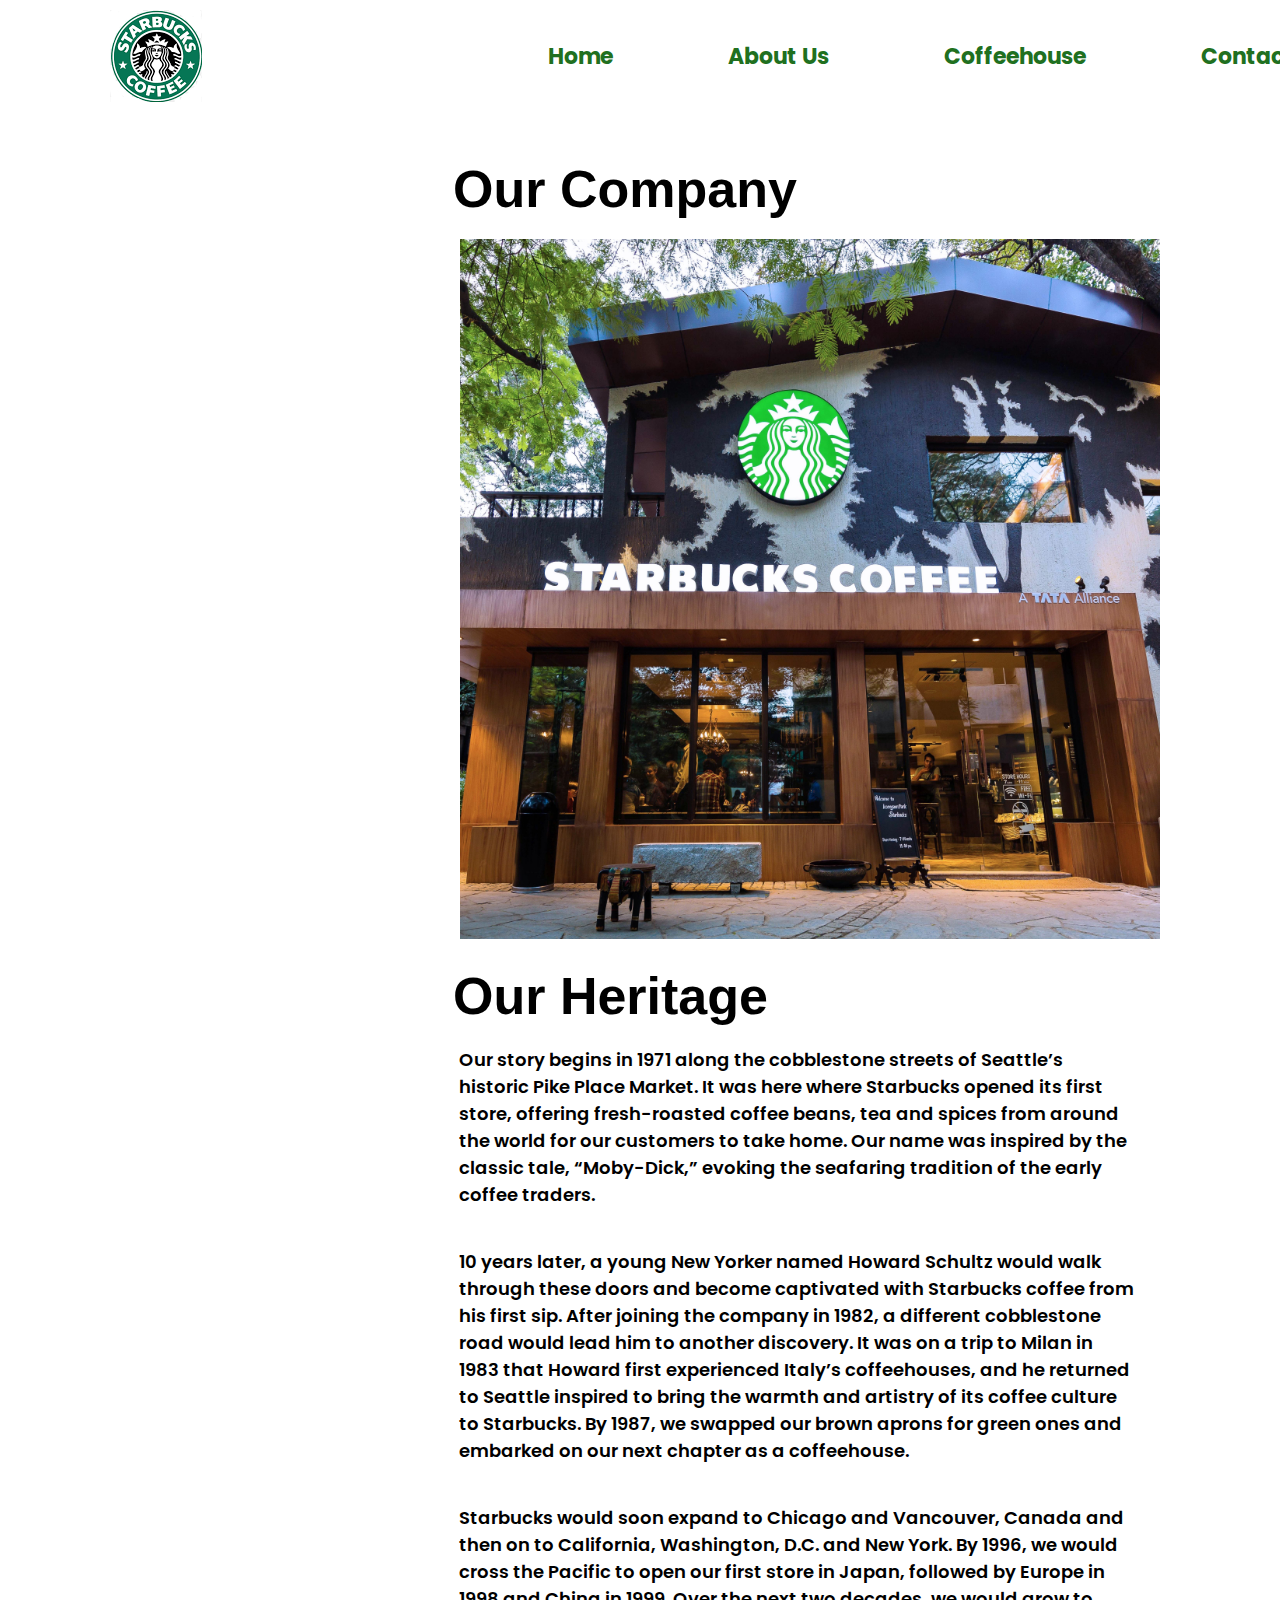
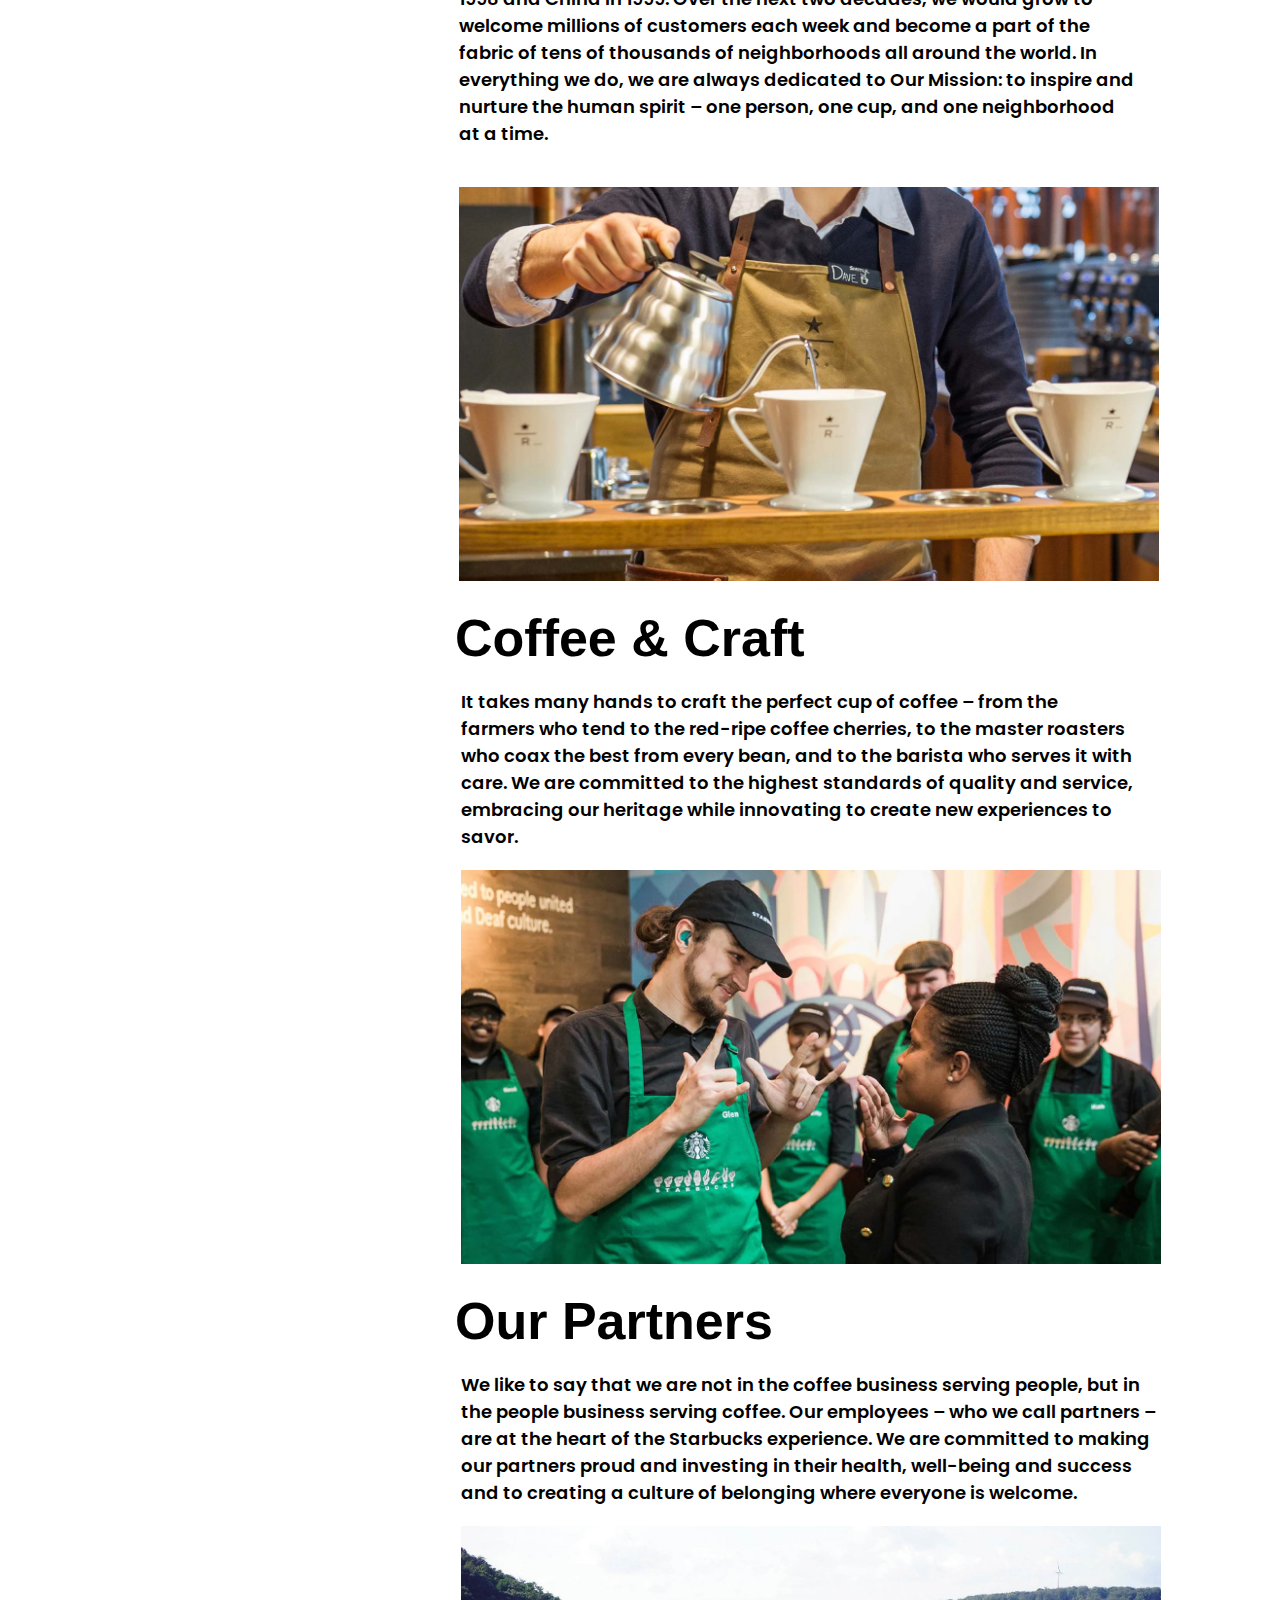
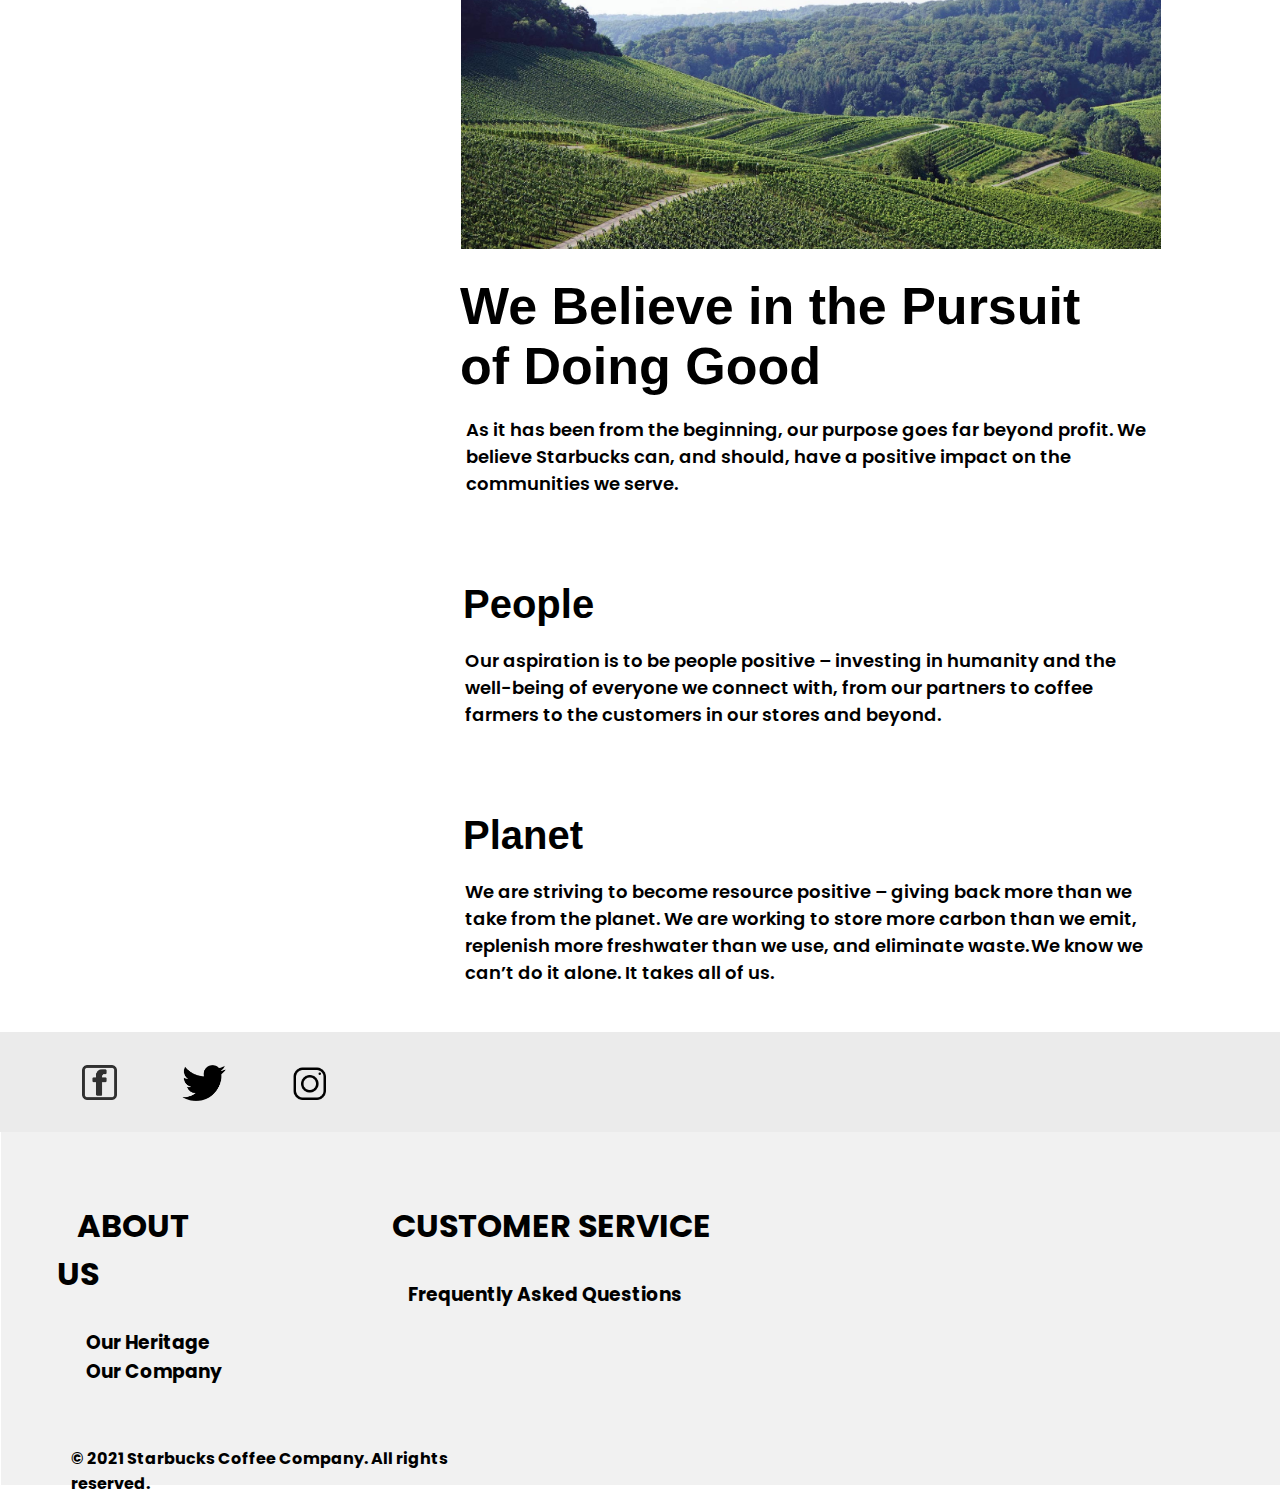
<file: About Us/index.html>
<!DOCTYPE html>
<html lang="en">

<head>
    <meta charset="UTF-8">
    <meta http-equiv="X-UA-Compatible" content="IE=edge">
    <meta name="viewport" content="width=device-width, initial-scale=1.0">
    <title>Starbucks About Us</title>
    <link rel="stylesheet" href="style.css">
    <link rel="stylesheet" href="https://cdnjs.cloudflare.com/ajax/libs/font-awesome/6.0.0-beta2/css/all.min.css">
</head>

<body>
    <div class="cover-container">

    
    <nav>
        <a href="/Main Page/" class="logo"><img src="logo.png" alt=""></a>

        <ul class="navigation">
            <li><a href="/Home/">Home</a></li>
            <li><a href="#">About Us</a></li>
            <li><a href="/Coffeehouse/">Coffeehouse</a></li>
            <li><a href="/Contacts">Contacts</a></li>
        </ul>
        <div class="toggle" onclick="toggleMenu();"> </div>
    </nav>
        <div class="container">
            <div class="base-container">
                <h1>Our Company</h1>
                <div class="starbucks-image">
                    <img src="Starbucks-Cafe.jpg" alt="">
                </div>
            </div>
            <div class="base-container2">
                <h1>Our Heritage</h1>
                <p class="para1">Our story begins in 1971 along the cobblestone streets of Seattle’s historic Pike Place
                    Market. It was here where Starbucks opened its first store, offering fresh-roasted coffee beans, tea
                    and spices from around the world for our customers to take home. Our name was inspired by the
                    classic tale, “Moby-Dick,” evoking the seafaring tradition of the early coffee traders.</p>

                <p class="para2"> 10 years later, a young New Yorker named Howard Schultz would walk through these doors
                    and become captivated with Starbucks coffee from his first sip. After joining the company in 1982, a
                    different cobblestone road would lead him to another discovery. It was on a trip to Milan in 1983
                    that Howard first experienced Italy’s coffeehouses, and he returned to Seattle inspired to bring the
                    warmth and artistry of its coffee culture to Starbucks. By 1987, we swapped our brown aprons for
                    green ones and embarked on our next chapter as a coffeehouse.</p>

                <p class="para3">Starbucks would soon expand to Chicago and Vancouver, Canada and then on to California,
                    Washington, D.C. and New York. By 1996, we would cross the Pacific to open our first store in Japan,
                    followed by Europe in 1998 and China in 1999. Over the next two decades, we would grow to welcome
                    millions of customers each week and become a part of the fabric of tens of thousands of
                    neighborhoods all around the world. In everything we do, we are always dedicated to Our Mission: to
                    inspire and nurture the human spirit – one person, one cup, and one neighborhood at a time.</p>
                <div class="base-container2_image">
                    <img src="base-container2-image.jpg" alt="">
                </div>

            </div>
            <div class="base-container3">
                <h1>Coffee & Craft</h1>
                <p>It takes many hands to craft the perfect cup of coffee – from the farmers who tend to the red-ripe
                    coffee cherries, to the master roasters who coax the best from every bean, and to the barista who
                    serves it with care. We are committed to the highest standards of quality and service, embracing our
                    heritage while innovating to create new experiences to savor.</p>
                <div class="base-container3_image">
                    <img src="base-container3-image.webp" alt="">
                </div>
            </div>
            <div class="base-container4">
                <h1>Our Partners</h1>
                <p>We like to say that we are not in the coffee business serving people, but in the people business
                    serving coffee. Our employees – who we call partners – are at the heart of the Starbucks experience.
                    We are committed to making our partners proud and investing in their health, well-being and success
                    and to creating a culture of belonging where everyone is welcome.</p>
                <div class="base-container4_image">
                    <img src="base-container4-image.jpg" alt="">
                </div>
            </div>
            <div class="base-container5">
                <h1>We Believe in the Pursuit of Doing Good</h1>
                <p>As it has been from the beginning, our purpose goes far beyond profit. We believe Starbucks can, and
                    should, have a positive impact on the communities we serve.</p>
                <div class="para1">
                    <h2>People</h2>
                    <p>Our aspiration is to be people positive – investing in humanity and the well-being of everyone we
                        connect with, from our partners to coffee farmers to the customers in our stores and beyond.</p>
                </div>
                <div class="para2">
                    <h2>Planet</h2>
                    <p>We are striving to become resource positive – giving back more than we take from the planet. We
                        are working to store more carbon than we emit, replenish more freshwater than we use, and
                        eliminate waste. We know we can’t do it alone. It takes all of us.</p>
                </div>
            </div>
        </div>
        <div class="bottom-base">
            <div class="cover-last-container">
                <div class="last-container">
                    <div class="social-thumb">
                        <li class="face"><a href="https://www.facebook.com/Starbucks"><img src="facebook.png" style="width: 35px;"></a></li>
                <li class="twitt"><a href="https://twitter.com/Starbucks"><img src="twitterimg.png" style="width: 44px;"></a></li>
                <li class="insta"><a href="https://www.instagram.com/starbucks/"><img src="instagram.png" style="width: 40px;"></a></li>
                    </div>
                </div>
            </div>
            
            <footer>
                <div class="title-name">
                    <h1><a href="/Main Page/">STARBUCKS</a></h1>
                </div>
                <div class="short-title">
                    <div class="short-title1">
                        <h1><a href="/About Us/">ABOUT US</a></h1>
                        <h3><a href="/About Us/">Our Heritage</a></h3>
                        <h3><a href="/About Us/">Our Company</a></h3>
                    </div>
                    <div class="short-title2">
                        <h1><a href="/Contacts/">CUSTOMER SERVICE</a></h1>
                        <h3>Frequently Asked Questions</h3>
                    </div>
                </div>
                <p>&copy 2021 Starbucks Coffee Company. All rights reserved.</p>
            </footer>
        </div>
    </div>
          
        <script>
            function toggleMenu() {
                var menuToggle = document.querySelector('.toggle');
                var navigation = document.querySelector('.navigation');
                menuToggle.classList.toggle('active')
                navigation.classList.toggle('active')
            }

        </script>
</body>

</html>
</file>
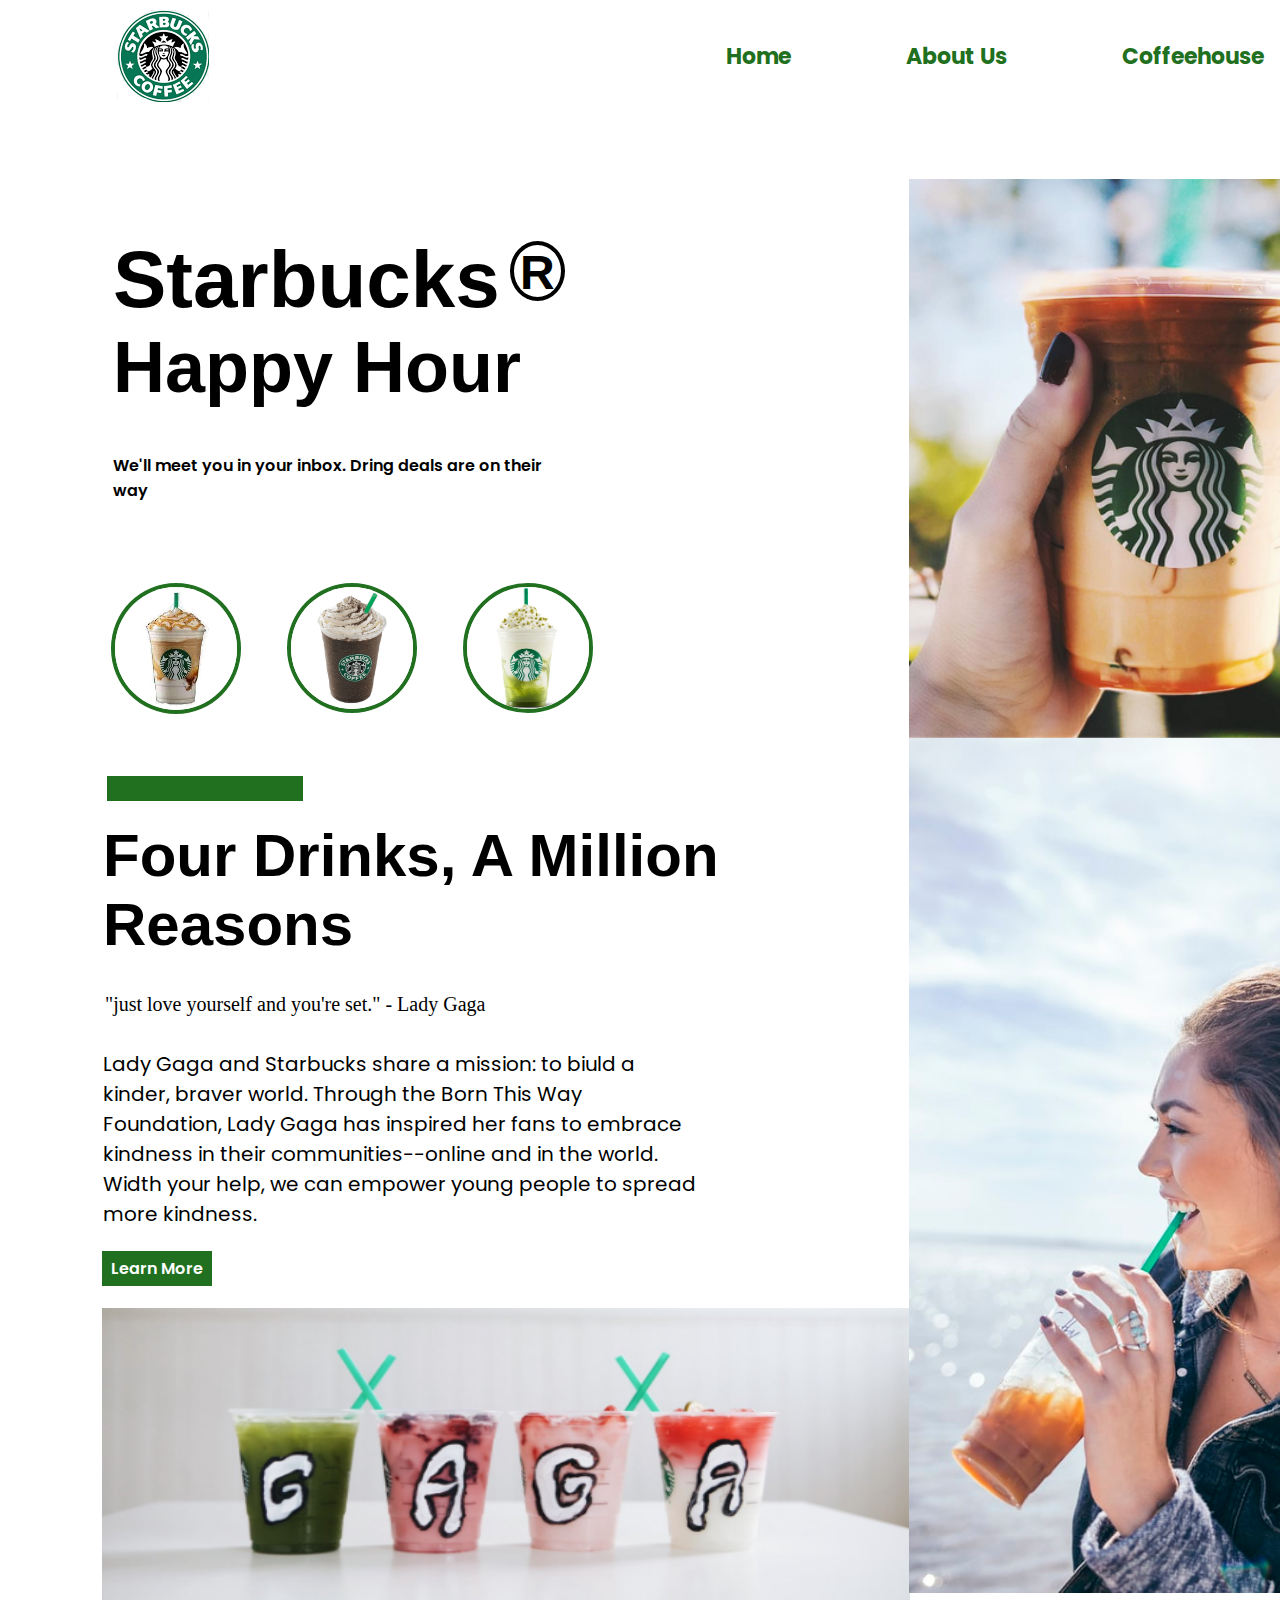
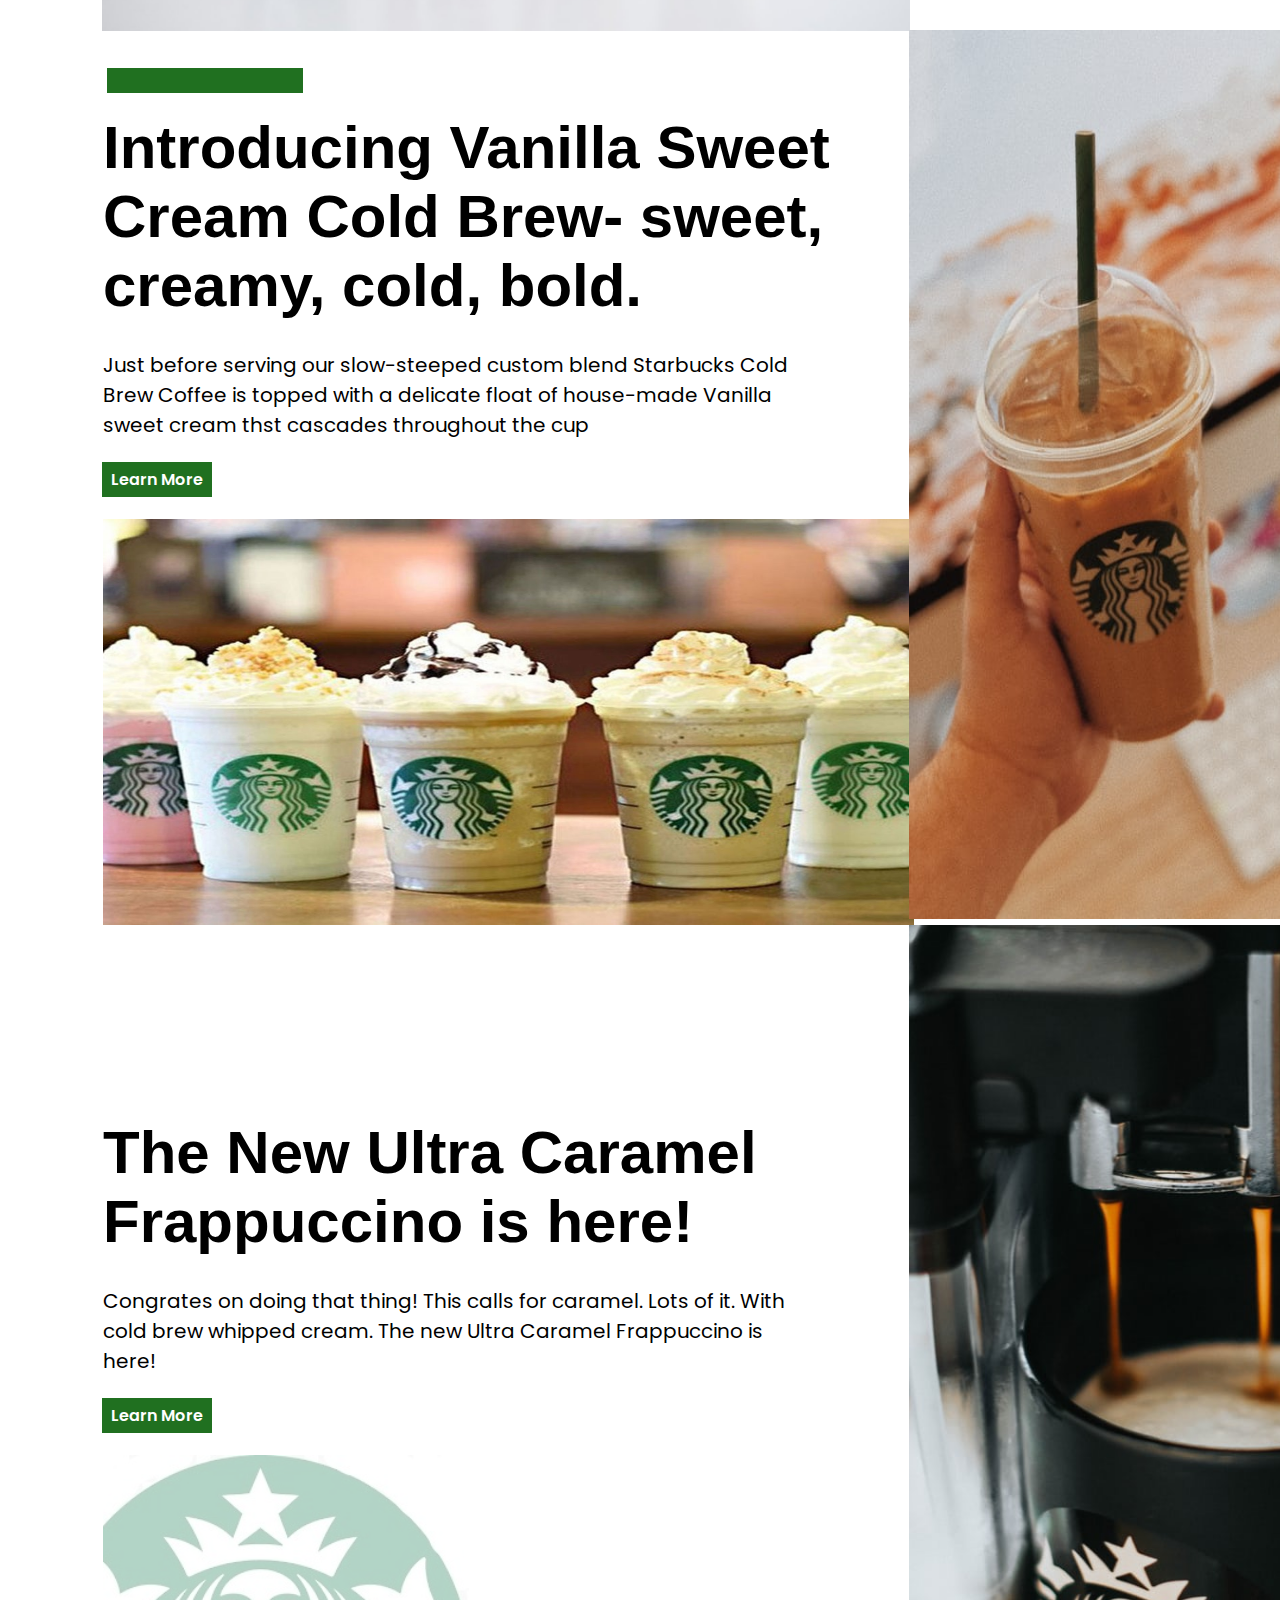
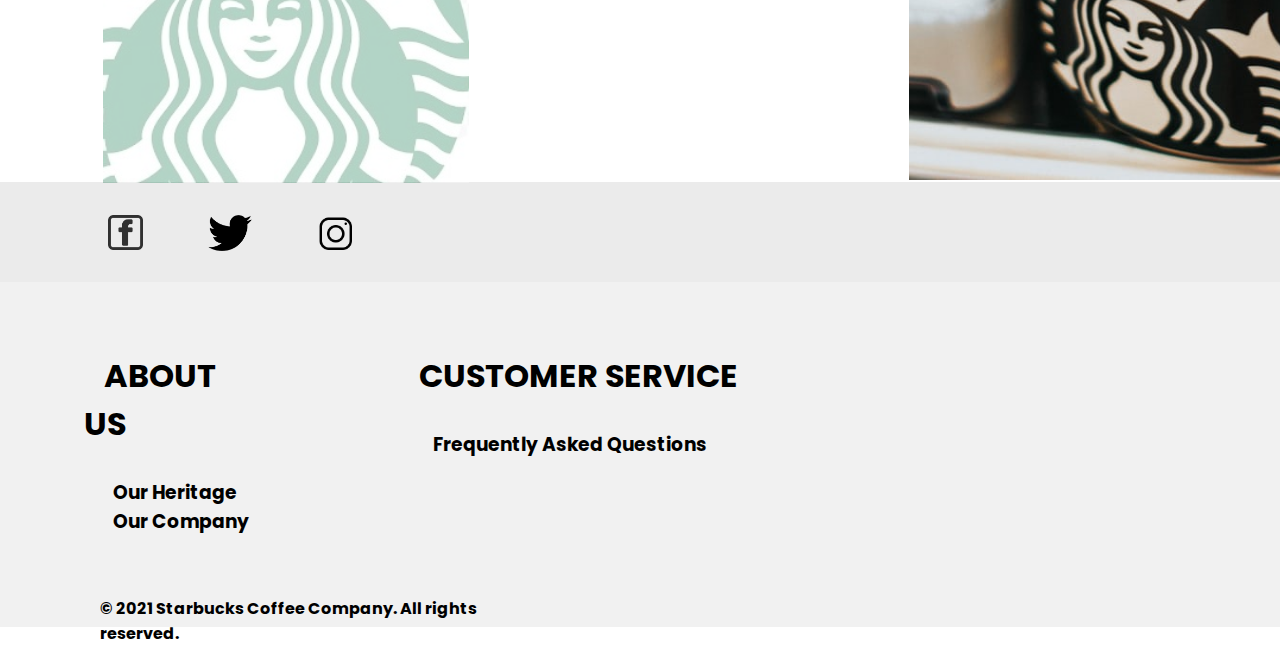
<file: Home/index.html>
<!DOCTYPE html>
<html lang="en">

<head>
    <meta charset="UTF-8">
    <meta http-equiv="X-UA-Compatible" content="IE=edge">
    <meta name="viewport" content="width=device-width, initial-scale=1.0">
    <title>Starbucks Home</title>
    <link rel="stylesheet" href="style.css">
    <link rel="stylesheet" href="https://cdnjs.cloudflare.com/ajax/libs/font-awesome/6.0.0-beta2/css/all.min.css">
</head>

<body>
    <div class="root-full-container">
        <nav>
            <a href="/Main Page/" class="logo"><img src="logo.png" alt=""></a>

            <ul class="navigation">
                <li>
                    <a href="#">Home</a>
                </li>
                <li><a href="/About Us">About Us</a></li>
                <li><a href="/Coffeehouse/">Coffeehouse</a></li>
                <li><a href="/Contacts">Contacts</a></li>
            </ul>
            <div class="toggle" onclick="toggleMenu();"> </div>
        </nav>
        <div class="container">
            <div class="biggerbase-container">
                <div class="base-container">
                    <div class="top-head">
                        <h1>Starbucks</h1>
                        <h2>R</h2>
                    </div>
                    <div class="mid-head">
                        <h1>Happy Hour</h1>
                    </div>
                    <div class="para">
                        <p>We'll meet you in your inbox. Dring deals are on their way
                        </p>
                    </div>
                    <ul class="thumb">
                        <li><img src="Home-page-thumb1.jpg" alt=""></li>
                        <li><img src="Home-page-thumb2.png" alt=""></li>
                        <li><img src="Home-page-thumb3.jpg" alt=""></li>
                    </ul>
                </div>
                <div class="base-container1-side_image">
                    <img src="Base-Container1-Side_image.png" alt="">
                </div>
            </div>
            <div class="biggerbase-container2">
                <div class="base-container2">
                    <div class="box">
                        a
                    </div>
                    <h1>Four Drinks, A Million Reasons</h1>
                    <p><span>"just love yourself and you're set." - Lady Gaga</span></p>
                    <p>Lady Gaga and Starbucks share a mission: to biuld a kinder, braver world. Through the Born This
                        Way
                        Foundation, Lady Gaga has inspired her fans to embrace kindness in their communities--online and
                        in
                        the world. Width your help, we can empower young people to spread more kindness.</p>
                    <div class="btn">
                        Learn More
                    </div>
                    <div class="base-container2-bottom_image">
                        <img src="Base-Container2-Bottom_image.png" alt="">
                    </div>
                </div>
                <div class="base-container2-side_image">
                    <img src="Base-Container2-Side_image.jpg" alt="">
                </div>
            </div>
            <div class="biggerbase-container3">
                <div class="base-container3">
                    <div class="box2">
                        a
                    </div>
                    <h1>Introducing Vanilla Sweet Cream Cold Brew- sweet, creamy, cold, bold.</h1>
                    <p>Just before serving our slow-steeped custom blend Starbucks Cold Brew Coffee is topped with a
                        delicate float of house-made Vanilla sweet cream thst cascades throughout the cup</p>
                    <div class="btn2">
                        Learn More
                    </div>
                    <div class="base-container3-bottom_image">
                        <img src="Base-Container3-Bottom_image.jpg" alt="">
                    </div>
                </div>
                <div class="base-container3-side_image">
                    <img src="Base-Container3-Side_image.jpg" alt="">
                </div>
            </div>
            <div class="biggerbase-container4">
                <div class="base-container4">
                    
                    <h1>The New Ultra Caramel Frappuccino is here!</h1>
                    <p>Congrates on doing that thing! This calls for caramel. Lots of it. With cold brew whipped cream.
                        The
                        new Ultra Caramel Frappuccino is here!</p>
                    <div class="btn3">
                        Learn More
                    </div>
                    <div class="base-container4-bottom_image">
                        <img src="Base-Container4-Bottom_image.jpg" alt="">
                    </div>
                </div>
                <div class="base-container4-side_image">
                    <img src="Base-Container4-Side_image.jpg" alt="">
                </div>
            </div>
        </div>

        <div class="last-container">
            <div class="social-thumb">
                <li class="face"><a href="https://www.facebook.com/Starbucks"><img src="facebook.png" style="width: 35px;"></a></li>
                <li class="twitt"><a href="https://twitter.com/Starbucks"><img src="twitterimg.png" style="width: 44px;"></a></li>
                <li class="insta"><a href="https://www.instagram.com/starbucks/"><img src="instagram.png" style="width: 40px;"></a></li>
            </div>
        </div>
        <footer>
            <div class="title-name">
                <h1><a href="/Main Page/">STARBUCKS</a></h1>
            </div>
            <div class="short-title">
                <div class="short-title1">
                    <h1><a href="/About Us/">ABOUT US</a></h1>
                    <h3><a href="/About Us/">Our Heritage</a></h3>
                    <h3><a href="/About Us/">Our Company</a></h3>
                </div>
                <div class="short-title2">
                    <h1><a href="/Contacts/">CUSTOMER SERVICE</a></h1>
                    <h3>Frequently Asked Questions</h3>
                </div>
            </div>
            <p>&copy 2021 Starbucks Coffee Company. All rights reserved.</p>
        </footer> 
    </div>
        
    <script>
        function toggleMenu() {
            var menuToggle = document.querySelector('.toggle');
            var navigation = document.querySelector('.navigation');
            menuToggle.classList.toggle('active')
            navigation.classList.toggle('active')
        }

    </script>
</body>

</html>
</file>
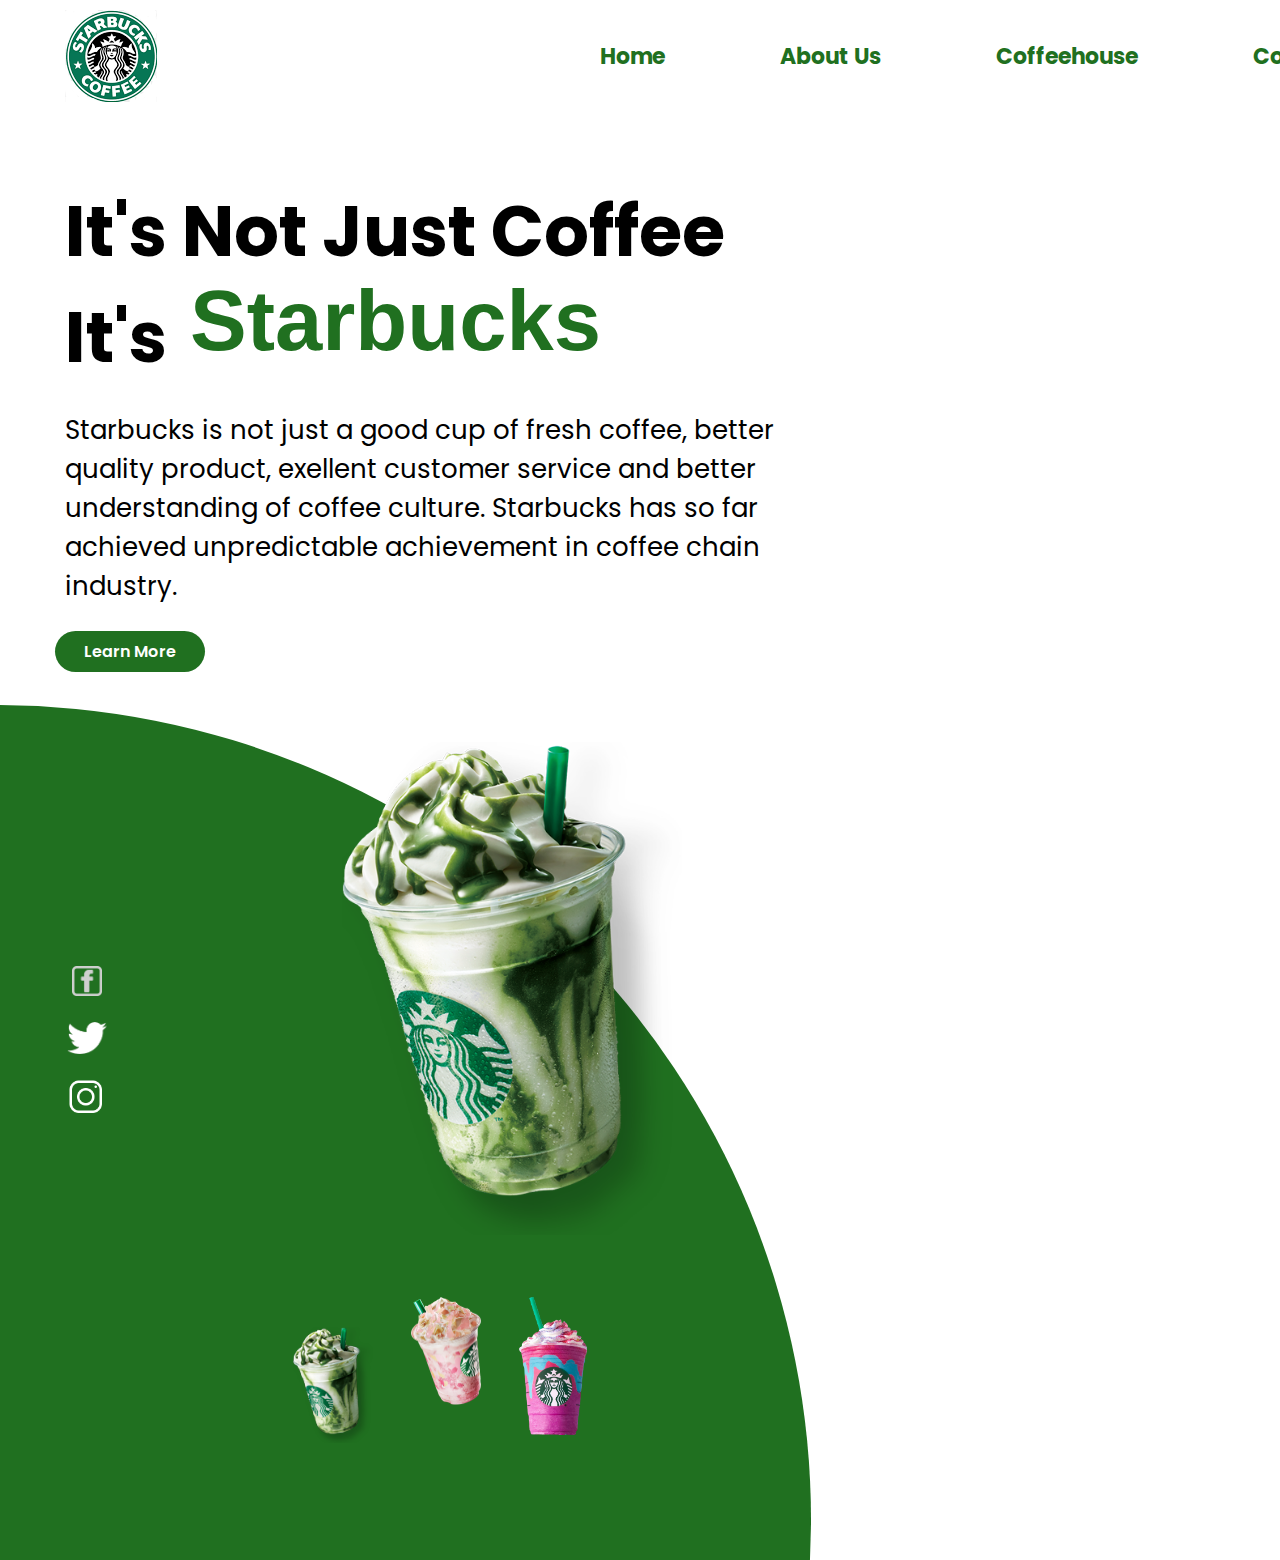
<file: Main Page/index.html>
<!DOCTYPE html>
<html lang="en">

<head>
    <meta charset="UTF-8">
    <meta http-equiv="X-UA-Compatible" content="IE=edge">
    <meta name="viewport" content="width=device-width, initial-scale=1.0">
    <title>StarBucks</title>
    <link rel="stylesheet" href="style.css">
    <link rel="stylesheet" href="https://cdnjs.cloudflare.com/ajax/libs/font-awesome/6.0.0-beta2/css/all.min.css">
</head>

<body>
    <header>
        <div class="background-color"></div>
        <nav>
            <a href="#" class="logo"><img src="logo.png" alt=""></a>

            <ul class="navigation">
                <li><a href="/Home/">Home</a></li>
                <li><a href="/About Us/">About Us</a></li>
                <li><a href="/Coffeehouse/">Coffeehouse</a></li>
                <li><a href="/Contacts/">Contacts</a></li>
            </ul>
            <div class="toggle" onclick="toggleMenu();"> </div>
        </nav>
        <div class="container">
            <div class="base-container">
                <h3>It's Not Just Coffee</h3>
                <div class="mid-head">
                    <h4>It's</h4>
                    <h1>Starbucks</h1>
                </div>
                <p>
                    Starbucks is not just a good cup of fresh coffee, better quality product, exellent customer service
                    and better understanding of coffee culture. Starbucks has so far achieved unpredictable achievement
                    in coffee chain industry.
                </p>
                <div class="btn">
                    <a href="/Home/">Learn More</a>
                </div>
            </div>
            <div class="image-biggerbox">
                <ul class="social-thumb">
                    <li class="face"><a href="https://www.facebook.com/Starbucks"><img src="facebook.png"
                                style="width: 30px;"></a></li>
                    <li class="twitt"><a href="https://twitter.com/Starbucks"><img src="twitterimg.png"
                                style="width: 40px;">
                        </a></li>
                    <li class="insta"><a href="https://www.instagram.com/starbucks/"><img src="instagram.png"
                                style="width: 40px;"></a></li>
                </ul>
                <div class="image-box">
                    <img src="img1.png" class="Coffee-Glass1">

                </div>

            </div>
            <ul class="thumb">
                <li><img src="thumb1.png" onclick="showFullImage('img1.png'); changeBackgroundColor('#207020')" style="width: 80px; margin-top: 30px;"></li>
                <li><img src="thumb3.png" onclick="showFullImage('img2.png'); changeBackgroundColor('#eb7495')" style="width: 70px;"></li>
                <li><img src="thumb2.png" onclick="showFullImage('img3.png'); changeBackgroundColor('#cb36a0')" style="width: 70px;"></li>
            </ul>
        </div>
    </header>
    <script>
        function toggleMenu() {
            var menuToggle = document.querySelector('.toggle');
            var navigation = document.querySelector('.navigation');
            menuToggle.classList.toggle('active')
            navigation.classList.toggle('active')
        }
        function showFullImage(anything) {
            document.querySelector('.Coffee-Glass1').src = anything;
        }
        function changeBackgroundColor(color) {
            var circle = document.querySelector('.background-color');
            circle.style.background = color;
        }

    </script>
</body>

</html>
</file>
<file: About Us/style.css>
@import url(https://fonts.googleapis.com/css2?family=Poppins:wght@200;300&display=swap);
*{
    margin: 0 20px;
    padding: 0;
    box-sizing: border-box;
    font-family: "Poppins", sans-serif;
}
nav{
    display: flex;
    justify-content: space-between;
}
.logo{
    margin: 10px 47px;
    margin-left: 10px;
}
.navigation{
    display: flex;
    list-style: none;
    margin-right: -440px;
    margin-top: 40px;
    font-size: 22px;
}
.navigation li{
    margin-right: 55px;
}
.navigation li a{
    text-decoration: none;
    font-weight: bolder;
    color: rgb(32, 112, 32);
}
.navigation li a:hover{
    background-color: rgb(32, 112, 32);
    color: white;
    padding: 12px;
    border-radius: 12px;
}
.container{
    width: 780px;
    height: 4000px;
    margin-left: 335px;
}
.base-container h1{
    font-size: 52px;
    font-weight: bolder;
    font-family: sans-serif;
    margin-top: 40px;
    margin-left: 38px;
}
.base-container .starbucks-image{
    margin-left: 25px;
    margin-top: 20px;
}
.base-container .starbucks-image img{
    width: 700px;
}
.base-container2{
    margin-left: 38px;
}
.base-container2 h1{
    font-size: 52px;
    font-weight: bolder;
    font-family: sans-serif;
    margin-bottom: 20px;
    margin-top: 20px;
}
.base-container2 p{
    margin-left: 26px;
    font-size: 18px;
    font-weight: 600;
}
.base-container2 .para1{
    margin-bottom: 40px;
}
.base-container2 .para2{
    margin-bottom: 40px;
}
.base-container2 .para3{
    margin-bottom: 40px;
}
.base-container2 .base-container2_image{
    margin-left: 6px;
    margin-top: 20px;
}
.base-container2 .base-container2_image img{
    width: 700px;
}
.base-container3{
    margin-left: 40px;
    margin-top: 20px;
}
.base-container3 h1{
    font-size: 52px;
    font-weight: bolder;
    font-family: sans-serif;
    margin-bottom: 20px;
}
.base-container3 p{
    font-size: 18px;
    font-weight: 600;
    margin-left: 26px;
}
.base-container3 .base-container3_image{
    margin-left: 6px;
    margin-top: 20px;
}
.base-container3 .base-container3_image img{
    width: 700px;
}
.base-container4{
    margin-left: 40px;
    margin-top: 20px;
}
.base-container4 h1{
    font-size: 52px;
    font-weight: bolder;
    font-family: sans-serif;
    margin-bottom: 20px;
}
.base-container4 p{
    font-size: 18px;
    font-weight: 600;
    margin-left: 26px;
    width: 700px;
}
.base-container4 .base-container4_image{
    margin-left: 6px;
    margin-top: 20px;
}
.base-container4 .base-container4_image img{
    width: 700px;
}
.base-container5{
    margin-left: 45px;
    margin-top: 20px;
}
.base-container5 h1{
    font-size: 52px;
    font-weight: bolder;
    font-family: sans-serif;
    margin-bottom: 20px;
}
.base-container5 p{
    font-size: 18px;
    font-weight: 600;
    margin-left: 26px;
    width: 700px;
}
.base-container5 .para1{
    margin-top: 85px;
    margin-left: 3px;
}
.base-container5 .para1 h2{
    font-size: 40px;
    font-weight: bolder;
    font-family: sans-serif;
    margin-bottom: 20px;
}
.base-container5 .para1 p{
    font-size: 18px;
    font-weight: 600;
    margin-left: 22px;
    width: 700px;
}
.base-container5 .para2{
    margin-top: 85px;
    margin-left: 3px;
}
.base-container5 .para2 h2{
    font-size: 40px;
    font-weight: bolder;
    font-family: sans-serif;
    margin-bottom: 20px;
}
.base-container5 .para2 p{
    font-size: 18px;
    font-weight: 600;
    margin-left: 22px;
    width: 700px;
}
.last-container{
    background-color: #d3d3d373;
    margin-left: -100px;
    width: 1579px;
    height: 100px;
    margin-top: 73px;
}
.social-thumb{
    display: flex;
    list-style: none;
    cursor: pointer;
    margin-left: 40px;
}
.face{
    margin-left: 2px;
}
.twitt{
    margin-left: 0px;
}
.insta{
    margin-left: 0px;
}
.social-thumb li{
    margin-right: -15px;
    margin-top: 33px;
} 
footer{
    margin-left: -79px;
    background-color: #8f8d8d1f;
    width: 1578px;
    height: 353px;
    margin-top: 0px;
    padding-top: 40px;
}
footer .title-name{
    transform-origin: 0 0;
    transform: rotate(270deg);
    margin-top: 266px;
    float: right;
    margin-right: -125px;
}  
footer .title-name h1{
    font-weight: bolder;
    font-family: sans-serif;
    cursor: pointer;
}
footer .title-name h1 a:hover{
    color: rgb(32, 112, 32);
}
footer .title-name h1 a{
    text-decoration: none;
    color: black;
}
footer .short-title{
    display: flex;
}       
footer .short-title1{
    margin-left: 30px;
} 
footer .short-title1 h1{
    margin-top: 30px;
    margin-bottom: 30px;
    width: 200px;
    margin-left: 6px;
} 
footer .short-title1 h1 a{
    text-decoration: none;
    color: black;
}
footer .short-title1 h1 a:hover{
    color: rgb(32, 112, 32);
}
footer .short-title1 h3{
    margin-left: 15px;
}
footer .short-title1 h3 a{
    text-decoration: none;
    color: black;
}
footer .short-title1 h3 a:hover{
    color: rgb(32, 112, 32);
}
footer .short-title2{
    margin-top: 30px;
    margin-left: 75px;
}
footer .short-title2 h1{
    width: 360px;
    margin-bottom: 30px;
    margin-left: 0px;
}
footer .short-title2 h1 a{
    text-decoration: none;
    color: black;
}
footer .short-title2 h1 a:hover{
    color: rgb(32, 112, 32);
}
footer .short-title2 h3{
    margin-left: 36px;
}
footer p{
    margin-left: 70px;
    margin-top: 60px;
    width: 450px;
    font-weight: bolder;
}

@media only screen and (min-width: 0px) and (max-width: 500px){
    *{
        margin: 0 1px;
        padding: 0;
        box-sizing: border-box;
        font-family: "Poppins", sans-serif;
    }
    .cover-container{
        width: 428px;
    }
    nav{
        display: flex;
        justify-content: space-between;
        margin-top: 45px;
    }
    .logo{
        margin: 6px 26px;
        margin-bottom: 30px;
    }
    .logo img{
        width: 85px;
    }
    .menu-btn{
        margin-top: 8px;
    }
    .toggle{
        position: relative;
        width: 113px;
        height: 70px;
        cursor: pointer;
        background: url(menu.png);
        background-size: 60px;
        background-position: center;
        background-repeat: no-repeat;
        filter: invert(1);
        z-index: 11;
        margin-right: -842px;
    }
    .toggle.active{
        background: url(close.png);
        background-size: 40px;
        background-position: center;
        background-repeat: no-repeat;
        filter: invert(0);
        margin-left: 1150px;
        margin-top: -10px;
        position: fixed;
        width: 60px;
    }
    .navigation{
        display: none;
        list-style: none;
        margin-right: -60px;
        margin-top: 84px;
        width: 100%;
    }
    .navigation.active{
        position: fixed;
        margin-top: -505px;
        margin-left: -3px;
        width: 100%;
        height: 130%;
        display: flex;
        justify-content: center;
        align-items: center;
        flex-direction: column;
        background: rgb(32, 112, 32);
        z-index: 10;
        font-size: 58px;
    }
    .navigation li{
        margin-right: 0px;
    }
    .navigation li a{
        text-decoration: none;
        font-weight: bolder;
        color: white;
    }
    .container{
        width: 780px;
        height: 4000px;
        margin-left: 66%;
    }
    .base-container h1{
        font-size: 52px;
        font-weight: bolder;
        font-family: sans-serif;
        margin-top: 40px;
        margin-left: 15px;
    }
    .base-container2{
        margin-left: 22px;
    }
    .base-container2 h1{
        font-size: 52px;
        font-weight: bolder;
        font-family: sans-serif;
        margin-bottom: 20px;
        margin-top: 20px;
    }
    .base-container2 p{
        margin-left: 10px;
        font-size: 18px;
        font-weight: 600;
        width: 710px;
    }
    .base-container2 .para1{
        margin-bottom: 40px;
    }
    .base-container2 .para2{
        margin-bottom: 40px;
    }
    .base-container2 .para3{
        margin-bottom: 40px;
    }
    .base-container2 .base-container2_image{
        margin-left: 6px;
        margin-top: 20px;
    }
    .base-container2 .base-container2_image img{
        width: 700px;
    }
    .base-container3{
        margin-left: 40px;
        margin-top: 20px;
    }
    .base-container3 h1{
        font-size: 52px;
        font-weight: bolder;
        font-family: sans-serif;
        margin-bottom: 20px;
        margin-left: -12px;
    }
    .base-container3 p{
        font-size: 18px;
        font-weight: 600;
        margin-left: 26px;
        margin-left: -4px;
        width: 710px;
    }
    .base-container3 .base-container3_image{
        margin-left: -5px;
        margin-top: 20px;
    }
    .base-container3 .base-container3_image img{
        width: 700px;
    }
    .base-container4{
        margin-left: 40px;
        margin-top: 20px;
    }
    .base-container4 h1{
        font-size: 52px;
        font-weight: bolder;
        font-family: sans-serif;
        margin-bottom: 20px;
        margin-left: -12px;
    }
    .base-container4 p{
        font-size: 18px;
        font-weight: 600;
        margin-left: 26px;
        margin-left: -4px;
        width: 710px;
    }
    .base-container4 .base-container4_image{
        margin-left: -5px;
        margin-top: 20px;
    }
    .base-container4 .base-container4_image img{
        width: 700px;
    }
    .base-container5{
        margin-left: 68px;
        margin-top: 20px;
    }
    .base-container5 h1{
        font-size: 52px;
        font-weight: bolder;
        font-family: sans-serif;
        margin-bottom: 20px;
        margin-left: -28px;
    }
    .base-container5 p{
        font-size: 18px;
        font-weight: 600;
        margin-left: -22px;
        width: 700px;
    }
    .base-container5 .para1{
        margin-top: 85px;
        margin-left: -25px;
    }
    .base-container5 .para1 h2{
        font-size: 40px;
        font-weight: bolder;
        font-family: sans-serif;
        margin-bottom: 20px;
    }
    .base-container5 .para1 p{
        font-size: 18px;
        font-weight: 600;
        margin-left: 2px;
        width: 680px;
    }
    .base-container5 .para2{
        margin-top: 85px;
        margin-left: -25px;
    }
    .base-container5 .para2 h2{
        font-size: 40px;
        font-weight: bolder;
        font-family: sans-serif;
        margin-bottom: 20px;
    }
    .base-container5 .para2 p{
        font-size: 18px;
        font-weight: 600;
        margin-left: 2px;
        width: 680px;
    }
    .bottom-base{
        width: 1266px;
    }
    .last-container{
        background-color: #d3d3d373;
        margin-left: -61px;
        width: 1327px;
        height: 110px;
        margin-top: 75px;
    }
    .social-thumb{
        display: flex;
        list-style: none;
        cursor: pointer;
        margin-left: 194px;
    }
    .social-thumb li{
        margin-right: 24px;
        margin-top: 33px;
    } 
    footer{
        margin-left: -4px;
        width: 1272px;
        margin-top: 1px;
    } 
    footer .title-name{
        transform-origin: 0 0;
        transform: rotate(270deg);
        margin-top: 222px;
        float: right;
        margin-right: -98px;
    }  
    footer .title-name h1{
        font-weight: bolder;
        font-family: sans-serif;
        cursor: pointer;
    }
    footer .short-title{
        display: flex;
        margin-left: 100px;
    }       
    footer .short-title1{
        margin-left: 30px;
    } 
    footer .short-title1 h1{
        margin-top: 30px;
        margin-bottom: 30px;
        width: 160px;
    } 
    footer .short-title1 h3{
        margin-left: 20px;
    }
    footer .short-title1 span{
        margin-left: 0px;
    } 
    footer .short-title2{
        margin-top: 30px;
        margin-left: 75px;
    }
    footer .short-title2 h1{
        width: 350px;
        margin-bottom: 30px;
    }
    footer .short-title2 h3{
        margin-left: 20px;
    }
    footer p{
        margin-left: 136px;
        margin-top: 58px;
        width: 450px;
        font-weight: bolder;
    }
}
@media only screen and (min-width: 500px) and (max-width: 978px){
    *{
        margin: 6px -6px;
        padding: 0;
        box-sizing: border-box;
        font-family: "Poppins", sans-serif;
    }
    .cover-container{
        width: 746px;
    }
    nav{
        display: flex;
        justify-content: space-between;
    }
    .logo{
        margin: 10px 47px;
    }
    .logo img{
        width: 75px;
    }
    .menu-btn{
        margin-top: 8px;
    }
    .toggle{
        position: relative;
        width: 98px;
        height: 70px;
        cursor: pointer;
        background: url(menu.png);
        background-size: 55px;
        background-position: center;
        background-repeat: no-repeat;
        filter: invert(1);
        z-index: 11;
        margin-right: -602px;
    }
    .toggle.active{
        background: url(close.png);
        background-size: 35px;
        background-position: center;
        background-repeat: no-repeat;
        filter: invert(0);
        margin-left: 1242px;
        position: fixed;
        margin-top: 0px;
    }
    .navigation.active{
        position: fixed;
        margin-top: -13px;
        margin-left: 24px;
        width: 100%;
        height: 100%;
        display: flex;
        justify-content: center;
        align-items: center;
        flex-direction: column;
        background: rgb(32, 112, 32);
        z-index: 10;
        font-size: 32px;
        margin-left: 25px;
    }
    .navigation{
        display: none;
        list-style: none;
        margin-right: -60px;
        margin-top: 84px;
        width: 100%;
    }
    .navigation li{
        margin-right: 0px;
        margin-top: 3px;
        width: 200px;
        text-align: center;
    }
    .navigation li a{
        text-decoration: none;
        font-weight: bolder;
        color: white;
    }
    .container{
        width: 780px;
        height: 4000px;
        margin-left: 45%;
    }
    .base-container h1{
        font-size: 52px;
        font-weight: bolder;
        font-family: sans-serif;
        margin-top: 40px;
        margin-left: 12px;
    }
    .base-container2{
        margin-left: 17px;
    }
    .base-container2 h1{
        font-size: 52px;
        font-weight: bolder;
        font-family: sans-serif;
        margin-bottom: 20px;
        margin-top: 20px;
    }
    .base-container2 p{
        margin-left: 0px;
        font-size: 18px;
        font-weight: 600;
        width: 710px;
    }
    .base-container2 .para1{
        margin-bottom: 40px;
    }
    .base-container2 .para2{
        margin-bottom: 40px;
    }
    .base-container2 .para3{
        margin-bottom: 40px;
    }
    .base-container2 .base-container2_image{
        margin-left: 6px;
        margin-top: 20px;
    }
    .base-container2 .base-container2_image img{
        width: 700px;
    }
    .base-container3{
        margin-left: 40px;
        margin-top: 20px;
    }
    .base-container3 h1{
        font-size: 52px;
        font-weight: bolder;
        font-family: sans-serif;
        margin-bottom: 20px;
        margin-left: -26px;
    }
    .base-container3 p{
        font-size: 18px;
        font-weight: 600;
        margin-left: -15px;
        width: 710px;
    }
    .base-container3 .base-container3_image{
        margin-left: -10px;
        margin-top: 20px;
    }
    .base-container3 .base-container3_image img{
        width: 707px;
    }
    .base-container4{
        margin-left: 40px;
        margin-top: 20px;
    }
    .base-container4 h1{
        font-size: 52px;
        font-weight: bolder;
        font-family: sans-serif;
        margin-bottom: 20px;
        margin-left: -26px;
    }
    .base-container4 p{
        font-size: 18px;
        font-weight: 600;
        margin-left: -15px;
        width: 710px;
    }
    .base-container4 .base-container4_image{
        margin-left: -10px;
        margin-top: 20px;
    }
    .base-container4 .base-container4_image img{
        width: 707px;
    }
    .base-container5{
        margin-left: 50px;
        margin-top: 20px;
    }
    .base-container5 h1{
        font-size: 52px;
        font-weight: bolder;
        font-family: sans-serif;
        margin-bottom: 20px;
        margin-left: -26px;
    }
    .base-container5 p{
        font-size: 18px;
        font-weight: 600;
        margin-left: -20px;
        width: 700px;
    }
    .base-container5 .para1{
        margin-top: 85px;
        margin-left: -20px;
    }
    .base-container5 .para1 h2{
        font-size: 40px;
        font-weight: bolder;
        font-family: sans-serif;
        margin-bottom: 20px;
        margin-left: 0px;
    }
    .base-container5 .para1 p{
        font-size: 18px;
        font-weight: 600;
        margin-left: 2px;
        width: 680px;
    }
    .base-container5 .para2{
        margin-top: 85px;
        margin-left: -20px;
    }
    .base-container5 .para2 h2{
        font-size: 40px;
        font-weight: bolder;
        font-family: sans-serif;
        margin-bottom: 20px;
        margin-left: 0px;
    }
    .base-container5 .para2 p{
        font-size: 18px;
        font-weight: 600;
        margin-left: 2px;
        width: 680px;
    }
    .last-container{
        background-color: #d3d3d373;
        margin-left: 23px;
        width: 1338px;
        height: 110px;
        margin-top: 110px;
    }
    .social-thumb{
        display: flex;
        list-style: none;
        cursor: pointer;
        margin-left: 138px;
    }
    .social-thumb li{
        margin-right: 50px;
        margin-top: 33px;
    }
    footer{
        margin-left: 12px;
        width: 1344px;
        height: 332px;
        margin-top: -6px;
        margin-bottom: -20px;
    }
    footer .title-name{
        transform-origin: 0 0;
        transform: rotate(270deg);
        margin-top: 222px;
        float: right;
        margin-right: -90px;
    }  
    footer .title-name h1{
        font-weight: bolder;
        font-family: sans-serif;
        cursor: pointer;
    }
    footer .short-title{
        display: flex;
        margin-left: 102px;
    }       
    footer .short-title1{
        margin-left: 30px;
    } 
    footer .short-title1 h1{
        margin-top: 30px;
        margin-bottom: 30px;
        width: 160px;
    } 
    footer .short-title1 h3{
        margin-left: 14px;
        width: 200px;
    }
    footer .short-title1 span{
        margin-left: 0px;
    } 
    footer .short-title2{
        margin-top: 30px;
        margin-left: 75px;
    }
    footer .short-title2 h1{
        width: 300px;
        margin-bottom: 30px;
    }
    footer .short-title2 h3{
        margin-left: 18px;
    }
    footer p{
        margin-left: 133px;
        margin-top: 62px;
        width: 450px;
        font-weight: bolder;
    }
}   

@media only screen and (min-width: 990px) and (max-width: 1200px){
    *{
        margin: 0 -6px;
        padding: 0;
        box-sizing: border-box;
        font-family: "Poppins", sans-serif;
    }
    nav{
        display: flex;
        justify-content: space-between;
    }
    .logo{
        margin: 10px 105px;
        margin-left: 50px;
    }
    .logo img{
        width: 80px;
    }
    .navigation{
        display: flex;
        list-style: none;
        margin-right: -505px;
        margin-top: 26px;
    }
    .navigation li{
        margin-right: 92px;
        width: 91px;
    }
    .navigation li a:hover{
        background-color: rgb(32, 112, 32);
    }
    .navigation li a{
        text-decoration: none;
        font-weight: bolder;
        color: rgb(32, 112, 32);
    }
    .container{
        width: 780px;
        height: 4000px;
        margin-left: 28%;
    }
    .base-container h1{
        font-size: 52px;
        font-weight: bolder;
        font-family: sans-serif;
        margin-top: 40px;
        margin-left: 12px;
    }
    .base-container2{
        margin-left: 17px;
    }
    .base-container2 h1{
        font-size: 52px;
        font-weight: bolder;
        font-family: sans-serif;
        margin-bottom: 20px;
        margin-top: 20px;   
    }
    .base-container2 p{
        margin-left: 0px;
        font-size: 18px;
        font-weight: 600;
        width: 710px;
    }
    .base-container2 .para1{
        margin-bottom: 40px;
    }
    .base-container2 .para2{
        margin-bottom: 40px;
    }
    .base-container2 .para3{
        margin-bottom: 40px;
    }
    .base-container2 .base-container2_image{
        margin-left: 6px;
        margin-top: 20px;
    }
    .base-container2 .base-container2_image img{
        width: 700px;
    }
    .base-container3{
        margin-left: 40px;
        margin-top: 20px;
    }
    .base-container3 h1{
        font-size: 52px;
        font-weight: bolder;
        font-family: sans-serif;
        margin-bottom: 20px;
        margin-left: -28px;
    }
    .base-container3 p{
        font-size: 18px;
        font-weight: 600;
        margin-left: -18px;
        width: 710px;
    }
    .base-container3 .base-container3_image{
        margin-left: -15px;
        margin-top: 20px;
    }
    .base-container3 .base-container3_image img{
        width: 710px;
    }
    .base-container4{
        margin-left: 40px;
        margin-top: 20px;
    }
    .base-container4 h1{
        font-size: 52px;
        font-weight: bolder;
        font-family: sans-serif;
        margin-bottom: 20px;
        margin-left: -28px;
    }
    .base-container4 p{
        font-size: 18px;
        font-weight: 600;
        margin-left: -18px;
        width: 710px;
    }
    .base-container4 .base-container4_image{
        margin-left: -15px;
        margin-top: 20px;
    }
    .base-container4 .base-container4_image img{
        width: 710px;
    }
    .base-container5{
        margin-left: 50px;
        margin-top: 20px;
    }
    .base-container5 h1{
        font-size: 52px;
        font-weight: bolder;
        font-family: sans-serif;
        margin-bottom: 20px;
        margin-left: -28px;
    }
    .base-container5 p{
        font-size: 18px;
        font-weight: 600;
        margin-left: -25px;
        width: 700px;
    }
    .base-container5 .para1{
        margin-top: 85px;
        margin-left: -28px;
    }
    .base-container5 .para1 h2{
        font-size: 40px;
        font-weight: bolder;
        font-family: sans-serif;
        margin-bottom: 20px;
        margin-left: 0px;
    }
    .base-container5 .para1 p{
        font-size: 18px;
        font-weight: 600;
        margin-left: 2px;
        width: 680px;
    }
    .base-container5 .para2{
        margin-top: 85px;
        margin-left: -28px;
    }
    .base-container5 .para2 h2{
        font-size: 40px;
        font-weight: bolder;
        font-family: sans-serif;
        margin-bottom: 20px;
        margin-left: 0px;
    }
    .base-container5 .para2 p{
        font-size: 18px;
        font-weight: 600;
        margin-left: 2px;
        width: 680px;
    }
    .last-container{
        background-color: #d3d3d373;
        margin-left: 23px;
        width: 1263px;
        height: 100px;
        margin-top: 105px;
    }
    .social-thumb{
        display: flex;
        list-style: none;
        cursor: pointer;
        margin-left: 105px;
    }
    .social-thumb li{
        margin-right: 52px;
        margin-top: 33px;
    } 
    footer{
        margin-left: 12px;
        width: 1268px;
        height: 300px;
        margin-top: 0px;
    }
    footer .title-name{
        transform-origin: 0 0;
        transform: rotate(270deg);
        margin-top: 222px;
        float: right;
        margin-right: -95px;
    }  
    footer .title-name h1{
        font-weight: bolder;
        font-family: sans-serif;
        cursor: pointer;
    }
    footer .short-title{
        display: flex;
        margin-left: 70px;
    }       
    footer .short-title1{
        margin-left: 30px;
    } 
    footer .short-title1 h1{
        margin-top: 30px;
        margin-bottom: 30px;
        width: 160px;
    } 
    footer .short-title1 h3{
        margin-left: 10px;
        width: 200px;
    }
    footer .short-title1 span{
        margin-left: 0px;
    } 
    footer .short-title2{
        margin-top: 30px;
        margin-left: 75px;
    }
    footer .short-title2 h1{
        width: 300px;
        margin-bottom: 30px;
    }
    footer .short-title2 h3{
        margin-left: 10px;
    }
    footer p{
        margin-left: 95px;
        margin-top: 64px;
        width: 450px;
        font-weight: bolder;
    }
}
</file>
<file: Home/style.css>
@import url(https://fonts.googleapis.com/css2?family=Poppins:wght@200;300&display=swap);
*{
    margin: 0 20px;
    padding: 0;
    box-sizing: border-box;
    font-family: "Poppins", sans-serif;
}
.root-full-container{
    width: 1133px;
    margin-left: 27px;

}
nav{
    display: flex;
    justify-content: space-between;
}
.logo{
    margin: 10px 47px;
    margin-left: 10px;
}
.navigation{
    display: flex;
    list-style: none;
    margin-right: -810px;
    margin-top: 40px;
    font-size: 22px;
}
.navigation li{
    margin-right: 55px;
}
.navigation li a{
    text-decoration: none;
    font-weight: bolder;
    color: rgb(32, 112, 32);
}
.navigation li a:hover{
    background-color: rgb(32, 112, 32);
    color: white;
    padding: 12px;
    border-radius: 12px;
}
.container{
    margin-top: 60px;
}
.base-container{
    margin-top: 55px;
    margin-left: -24px;
}
.biggerbase-container{
    display: flex;
}
.top-head{
    display: flex;
    margin-left: 10px;
}
.top-head h1{
    font-size: 80px;
    font-weight: bolder;
    font-family: sans-serif;
    margin-right: -10px;
}
.top-head h2{
    font-size: 48px;
    font-weight: bolder;
    font-family: sans-serif;
    text-align: center;
    border: 4px solid black;
    border-radius: 50%;
    margin-bottom: 25px;
    margin-top: 7px;
    width: 55px;
    height: 60px;

}
.mid-head{
    margin-left: 10px;
}
.mid-head h1{
    font-size: 72px;
    font-weight: bolder;
    font-family: sans-serif;
}
.para{
    margin-top: 45px;
    font-weight: 600;
    margin-left: 10px;
}
.thumb{
    display: flex;
    margin-top: 80px;
    list-style: none;
    margin-left: -12px;
}
.thumb li{
    margin-right: -14px;
}
.thumb li img{
    width: 130px;
    border: 4px solid rgb(32, 112, 32);
    border-radius: 50%;
}
.base-container1-side_image{
    margin-left: 250px;
}
.base-container1-side_image img{
    width: 570px;
    max-height: 560px;
}
.biggerbase-container2{
    display: flex;
}
.base-container2{
    margin-top: 30px;
    margin-left: -24px;
}
.base-container2 .box{
    background-color: rgb(32, 112, 32);
    color: rgb(32, 112, 32);
    width: 196px;
    margin-left: 24px;
    margin-bottom: 20px;
}
.base-container2 h1{
    font-size: 60px;
    width: 700px;
    font-weight: bolder;
    font-family: sans-serif;
    margin-bottom: 30px;
}
.base-container2 p span{
    margin-left: 2px;
    font-size: 20px;
    font-family: 'petemoss', cursive;
}
.base-container2 p{
    margin-top: 30px;
    font-size: 20px;
    width: 600px;
}
.btn{
    background-color: rgb(32, 112, 32);
    width: 110px;
    cursor: pointer;
    text-align: center;
    border-radius: 0px;
    color: white;
    font-weight: 600;
    margin: 22px 19px;
    padding: 5px;
    }
    .base-container2-side_image{
        margin-top: -8px;
        margin-left: -81px;
    }
    .base-container2-side_image img{
        max-width: 570px;
    }
    .base-container2-bottom_image{
        margin-left: -1px;
    }
    .base-container2-bottom_image img{
        min-width: 808px;
        max-height: 323px;
    }
    .biggerbase-container3{
        display: flex;   
    }
    .base-container3{
        margin-top: 30px;
        margin-left: -24px;
    }
    .base-container3 .box2{
        background-color: rgb(32, 112, 32);
        color: rgb(32, 112, 32);
        width: 196px;
        margin-left: 24px;
        margin-bottom: 20px;
    }
    .base-container3 h1{
        font-size: 60px;
    width: 800px;
    font-weight: bolder;
    font-family: sans-serif;
    margin-bottom: 30px;
    }
    .base-container3 p{
        /* margin-top: 30px; */
        font-size: 20px;
        width: 700px;
    }    
    .btn2{
        background-color: rgb(32, 112, 32);
        width: 110px;
        cursor: pointer;
        text-align: center;
        border-radius: 0px;
        color: white;
        font-weight: 600;
        margin: 22px 19px;
        padding: 5px;
    }
    .base-container3-side_image{
        margin-left: -85px;
        margin-top: -8px;
    }
    .base-container3-side_image img{
        width: 570px;
        height: 889px;
    }
    .base-container3-bottom_image{
        margin-left: 0px;
    }
    .base-container3-bottom_image img{
        min-width: 811px;
        max-height: 406px;
    }
    .biggerbase-container4{
        display: flex;
        margin-bottom: -7px;
    }
    .base-container4{
        margin-top: 186px;
        margin-left: -24px;
    }
    .base-container4 .box3{
        background-color: rgb(32, 112, 32);
        color: rgb(32, 112, 32);
        width: 196px;
        margin-left: 24px;
        margin-bottom: 20px;
    }
    .base-container4 h1{
        font-size: 60px;
        width: 800px;
        font-weight: bolder;
        font-family: sans-serif;
        margin-bottom: 30px;
    }
    .base-container4 p{
        /* margin-top: 30px; */
        font-size: 20px;
        width: 700px;
    }
    .btn3{
        background-color: rgb(32, 112, 32);
        width: 110px;
        cursor: pointer;
        text-align: center;
        border-radius: 0px;
        color: white;
        font-weight: 600;
        margin: 22px 19px;
        padding: 5px;
    }
    .base-container4-side_image{
        margin-left: -54px;
        margin-top: -7px;
    } 
    .base-container4-side_image img{
        width: 570px;
    }
    .base-container4-bottom_image{
        margin-left: 0px;
        opacity: 0.3;
    }
    .base-container4-bottom_image img{
        width: 366px;
    }
    .last-container{
        background-color: #d3d3d373;
        margin-left: -67px;
        width: 1579px;
        height: 100px;
        margin-top: -8px;
    }
    .social-thumb{
        display: flex;
        list-style: none;
        cursor: pointer;
        margin-left: 67px;
    }
    .social-thumb li{
        margin-right: -15px;
        margin-top: 33px;
    }
    /* .social-thumb li a:hover{
        background-color: rgb(32, 112, 32);
    } */
    .face{
        margin-left: 1px;
    }
    .twitt{
        margin-left: 0px;
    }
    .insta{
        margin-left: 0px;
    }
    footer{
        margin-left: -67px;
        background-color: #8f8d8d1f;
        width: 1579px;
        height: 345px;
        margin-top: 0px;
        padding-top: 40px;
    }
    footer .title-name{
        transform-origin: 0 0;
        transform: rotate(270deg);
        margin-top: 260px;
        float: right;
        margin-right: -125px;
    }  
    footer .title-name h1{
        font-weight: bolder;
        font-family: sans-serif;
        cursor: pointer;
    }
    footer .title-name h1 a:hover{
        color: rgb(32, 112, 32);
    }
    footer .title-name h1 a{
        text-decoration: none;
        color: black;
    }
    footer .short-title{
        display: flex;
        margin-left: 48px;
    }       
    footer .short-title1{
        margin-left: 30px;
    } 
    footer .short-title1 h1{
        margin-top: 30px;
        margin-bottom: 30px;
        width: 200px;
        margin-left: 6px;
    } 
    footer .short-title1 h1 a{
        text-decoration: none;
        color: black;
    }
    footer .short-title1 h1 a:hover{
        color: rgb(32, 112, 32);
    }
    footer .short-title1 h3{
        margin-left: 15px;
    }
    footer .short-title1 h3 a{
        text-decoration: none;
        color: black;
    }
    footer .short-title1 h3 a:hover{
        color: rgb(32, 112, 32);
    }
    /* footer .short-title1 span{
        margin-left: 0px;
    }  */
    footer .short-title2{
        margin-top: 30px;
        margin-left: 75px;
    }
    footer .short-title2 h1{
        width: 370px;
        margin-bottom: 30px;
        margin-left: 0px;
    }
    footer .short-title2 h1 a:hover{
        color: rgb(32, 112, 32);
    }
    footer .short-title2 h1 a{
        text-decoration: none;
        color: black;
    }
    footer .short-title2 h3{
        margin-left: 34px;
    }
    footer p{
        margin-left: 100px;
        margin-top: 60px;
        width: 450px;
        font-weight: bolder;
    }
    
@media only screen and (min-width: 0px) and (max-width: 500px){
    *{
        margin: 0 1px;
        padding: 0;
        box-sizing: border-box;
        font-family: "Poppins", sans-serif;
    }
    .root-full-container{
        width: 1166px;
        margin-left: 9px;
    
    }
    nav{
        display: flex;
        justify-content: space-between;
        margin-top: 45px;
    }
    .logo{
        margin: 6px 26px;
        margin-bottom: 30px;
    }
    .logo img{
        width: 85px;
    }
    .menu-btn{
        margin-top: 8px;
    }
    .toggle{
        position: relative;
        width: 179px;
        height: 70px;
        cursor: pointer;
        background: url(menu.png);
        background-size: 60px;
        background-position: center;
        background-repeat: no-repeat;
        filter: invert(1);
        z-index: 11;
        /* margin-right: -842px; */
    }
    .toggle.active{
        background: url(close.png);
        background-size: 40px;
        background-position: center;
        background-repeat: no-repeat;
        filter: invert(0);
        margin-left: 1060px;
        margin-top: -10px;
        position: fixed;
        width: 60px;
    }
    .navigation{
        display: none;
        list-style: none;
        margin-right: -60px;
        margin-top: 84px;
        width: 100%;
    }
    .navigation.active{
        position: fixed;
        margin-top: -505px;
        margin-left: -14px;
        width: 101%;
        height: 130%;
        display: flex;
        justify-content: center;
        align-items: center;
        flex-direction: column;
        background: rgb(32, 112, 32);
        z-index: 10;
        font-size: 58px;
    }
    .navigation li{
        margin-right: 0px;
    }
    .navigation li a{
        text-decoration: none;
        font-weight: bolder;
        color: white;
    }
    .container{
        margin: 0 40px;
        width: 500px;
    }
    .top-head{
        display: flex;
    }
    .top-head h1{
        font-size: 80px;
        font-weight: bolder;
        font-family: sans-serif;
        margin-right: 10px;
    }
    .top-head h2{
        font-size: 48px;
        font-weight: bolder;
        font-family: sans-serif;
        text-align: center;
        border: 4px solid black;
        border-radius: 50%;
        margin-bottom: 25px;
        margin-top: 7px;
        width: 55px;
        height: 60px;
    }
    .mid-head h1{
        font-size: 72px;
        font-weight: bolder;
        font-family: sans-serif;
    }
    .para{
        margin-top: 20px;
        font-weight: 600;
        font-size: 25px;
        width: 480px;
        margin-left: 13px;
    }
    .thumb{
        display: flex;
        margin-top: 56px;
        list-style: none;
        margin-left: 5px;
    }
    .thumb li{
        margin-right: 12px;
    }
    .thumb li img{
        width: 130px;
        border: 4px solid rgb(32, 112, 32);
        border-radius: 50%;
    }
    .base-container1-side_image{
        margin-left: 46px;
    }
    .base-container1-side_image img{
        width: 570px;
    }
    .base-container2{
        margin-top: 32px;
        margin-left: -15px;
    }
    .base-container2 .box{
        background-color: rgb(32, 112, 32);
        color: rgb(32, 112, 32);
        width: 196px;
        margin-left: 4px;
        margin-bottom: 36px;
    }
    .base-container2 h1{
        font-size: 45px;
        width: 600px;
        font-weight: bolder;
        font-family: sans-serif;
        margin-bottom: 30px;
    }
    .base-container2 p span{
        margin-left: 2px;
        font-size: 20px;
        font-family: 'petemoss', cursive;
    }
    .base-container2 p{
        margin-top: 30px;
        font-size: 20px;
        width: 450px;
        font-weight: 300;
    }
    .btn{
        background-color: rgb(32, 112, 32);
        width: 110px;
        text-align: center;
        border-radius: 0px;
        color: white;
        font-weight: 600;
        margin: 24px 4px;
        padding: 5px;
        }
        .base-container2-side_image{
            margin-top: -9px;
            margin-left: -71px;
        }
        .base-container2-bottom_image{
            margin-left: -46px;
            margin-top: -3px;
        }
        .base-container2-bottom_image img{
            min-width: 579px;
            max-height: 269px;
        }
        .base-container3{
            margin-top: 30px;
            margin-left: -15px;
        }
        .base-container3 .box2{
            background-color: rgb(32, 112, 32);
            color: rgb(32, 112, 32);
            width: 196px;
            margin-left: -1px;
            margin-bottom: 20px;
        }
        .base-container3 h1{
            font-size: 42px;
            width: 650px;
            font-weight: bolder;
            font-family: sans-serif;
            margin-bottom: 30px;
        }
        .base-container3 p{
            /* margin-top: 30px; */
            font-size: 20px;
            width: 550px;
        }    
        .btn2{
            background-color: rgb(32, 112, 32);
            width: 110px;
            cursor: pointer;
            text-align: center;
            border-radius: 0px;
            color: white;
            font-weight: 600;
            margin: 22px 0px;
            padding: 5px;
            }
            .base-container3-side_image{
                margin-left: -120px;
                margin-top: -8px;
            }
            .base-container3-side_image img{
                max-width: 570px;
            }
            .base-container3-bottom_image{
                margin-left: -163px;
                margin-top: 26px;
            }
            .base-container3-bottom_image img{
                min-width: 700px;
                max-height: 430px;
            }
            .base-container4{
                margin-top: 175px;
                margin-left: -15px;
            }
            .base-container4 .box3{
                background-color: rgb(32, 112, 32);
                color: rgb(32, 112, 32);
                width: 196px;
                margin-left: -1px;
                margin-bottom: 35px;
            }
            .base-container4 h1{
                font-size: 42px;
                width: 650px;
                font-weight: bolder;
                font-family: sans-serif;
                margin-bottom: 35px;
            }
            .base-container4 p{
                /* margin-top: 30px; */
                font-size: 20px;
                width: 490px;
            }    
            .btn3{
                background-color: rgb(32, 112, 32);
                width: 110px;
                cursor: pointer;
                text-align: center;
                border-radius: 0px;
                color: white;
                font-weight: 600;
                margin: 22px 0px;
                padding: 5px;
                margin-top: 35px;
                }
                .base-container4-side_image{
                    margin-left: -120px;
                    margin-top: -7px;
                } 
                .base-container4-side_image img{
                    width: 570px;
                }
                .base-container4-bottom_image{
                    margin-left: 0px;
                    margin-top: 44px;
                    opacity: 0.3;
                }
                .base-container4-bottom_image img{
                    width: 340px;
                }
                .last-container{
                    background-color: #d3d3d373;
                    margin-left: 26px;
                    width: 1104px;
                    height: 110px;
                    margin-top: -6px;
                }
                .social-thumb{
                    display: flex;
                    list-style: none;
                    cursor: pointer;
                    margin-left: 39px;
                }
                .social-thumb li{
                    margin-right: 24px;
                    margin-top: 33px;
                } 
                footer{
                    margin-left: 26px;
                    width: 1104px;
                } 
                footer .title-name{
                    transform-origin: 0 0;
                    transform: rotate(269deg);
                    margin-top: 222px;
                    float: right;
                    margin-right: -98px;
                }  
                footer .title-name h1{
                    font-weight: bolder;
                    font-family: sans-serif;
                    cursor: pointer;
                }
                footer .short-title{
                    display: flex;
                    margin-left: 5px;
                }       
                footer .short-title1{
                    margin-left: 30px;
                } 
                footer .short-title1 h1{
                    margin-top: 30px;
                    margin-bottom: 30px;
                    width: 160px;
                } 
                footer .short-title1 h1 a{
                    text-decoration: none;
                    color: black;
                }
                footer .short-title1 h3{
                    margin-left: 22px;
                }
                footer .short-title1 span{
                    margin-left: 0px;
                } 
                footer .short-title2{
                    margin-top: 30px;
                    margin-left: 75px;
                }
                footer .short-title2 h1{
                    width: 350px;
                    margin-bottom: 30px;
                }
                footer .short-title2 h3{
                    margin-left: 27px;
                }
                footer p{
                    margin-left: 30px;
                    margin-top: 58px;
                    width: 450px;
                    font-weight: bolder;
                }
                       
}
@media only screen and (min-width: 500px) and (max-width: 978px){
    *{
        margin: 6px -6px;
        padding: 0;
        box-sizing: border-box;
        font-family: "Poppins", sans-serif;
    }
    .root-full-container{
        width: 681px;
        margin-left: -9px;
    
    }
    nav{
        display: flex;
        justify-content: space-between;
    }
    .logo{
        margin: 10px 47px;
    }
    .logo img{
        width: 91px;
    }
    .menu-btn{
        margin-top: 8px;
    }
    .toggle{
        position: relative;
        width: 98px;
        height: 70px;
        cursor: pointer;
        background: url(menu.png);
        background-size: 55px;
        background-position: center;
        background-repeat: no-repeat;
        filter: invert(1);
        z-index: 11;
        margin-right: -595px;
    }
    .toggle.active{
        background: url(close.png);
        background-size: 35px;
        background-position: center;
        background-repeat: no-repeat;
        filter: invert(0);
        margin-left: 1172px;
        position: fixed;
        margin-top: 2px;
    }
    .navigation.active{
        position: fixed;
        margin-top: -13px;
        margin-left: 24px;
        width: 100%;
        height: 100%;
        display: flex;
        justify-content: center;
        align-items: center;
        flex-direction: column;
        background: rgb(32, 112, 32);
        z-index: 10;
        font-size: 32px;
        margin-left: 30px;
    }
    .navigation{
        display: none;
        list-style: none;
        margin-right: -60px;
        margin-top: 84px;
        width: 100%;
    }
    .navigation li{
        margin-right: 0px;
        margin-top: 3px;
        width: 159px;
        text-align: center;
    }
    .navigation li a{
        text-decoration: none;
        font-weight: bolder;
        color: white;
    }
    .container{
        margin: 0 52px;
    }
    .base-container{
        margin-left: 5px;
    }
    .top-head{
        display: flex;
        margin-left: -10px;
    }
    .top-head h1{
        font-size: 80px;
        font-weight: bolder;
        font-family: sans-serif;
        margin-right: 10px;
    }
    .top-head h2{
        font-size: 40px;
        border: solid black;
        border-radius: 50%;
        margin-bottom: 25px;
        padding: 5px;
        margin-top: -9px;
    }
    .mid-head{
        margin-left: -10px;
    }
    .mid-head h1{
        font-size: 72px;
        font-weight: bolder;
        font-family: sans-serif;
    }
    .para{
        margin-top: 20px;
        font-weight: 600;
        font-size: 20px;
        width: 400px;
        margin-left: -10px;
    }
    .thumb{
        display: flex;
        margin-top: 56px;
        list-style: none;
        margin-left: -10px;
    }
    .thumb li{
        margin-right: 32px;
    }
    .thumb li img{
        width: 130px;
        border: 4px solid rgb(32, 112, 32);
        border-radius: 50%;
    }
    .base-container1-side_image{
        margin-left: 237px;
    }
    .base-container1-side_image img{
        width: 570px;
    }
    .base-container2{
        margin-top: 8px;
        margin-left: 5px;
    }
    .base-container2 .box{
        background-color: rgb(32, 112, 32);
        color: rgb(32, 112, 32);
        width: 196px;
        margin-left: -2px;
        margin-bottom: 30px;
    }
    .base-container2 h1{
        font-size: 50px;
        width: 700px;
        font-weight: bolder;
        font-family: sans-serif;
        margin-bottom: 30px;
    }
    .base-container2 p span{
        margin-left: 2px;
        font-size: 20px;
        font-family: 'petemoss', cursive;
    }
    .base-container2 p{
        margin-top: 30px;
        font-size: 20px;
        width: 600px;
    }
    .btn{
        background-color: rgb(32, 112, 32);
        width: 110px;
        text-align: center;
        border-radius: 0px;
        color: white;
        font-weight: 600;
        margin: 25px -7px;
        padding: 5px;
    }
    .base-container2-side_image{
        margin-top: -33px;
        margin-left: -33px;
    }
    .base-container2-bottom_image{
        margin-left: -129px;
    }
    .base-container2-bottom_image img{
        min-width: 779px;
        max-height: 313px;
    }
    .base-container3{
        margin-top: 30px;
        margin-left: 5px;
     }
    .base-container3 .box2{
        background-color: rgb(32, 112, 32);
        color: rgb(32, 112, 32);
        width: 196px;
        margin-left: -1px;
        margin-bottom: 20px;
    }
    .base-container3 h1{
        font-size: 48px;
        width: 650px;
        font-weight: bolder;
        font-family: sans-serif;
        margin-bottom: 30px;
    }
    .base-container3 p{
        /* margin-top: 30px; */
        font-size: 20px;
        width: 550px;
    }    
    .btn2{
         background-color: rgb(32, 112, 32);
        width: 110px;
        cursor: pointer;
        text-align: center;
        border-radius: 0px;
        color: white;
        font-weight: 600;
        margin: 22px -4px;
        padding: 5px;
    }
    .base-container3-side_image{
        margin-left: 17px;
        margin-top: -37px;
    }
    .base-container3-side_image img{
        width: 570px;
        height: 924px;
    }
    .base-container3-bottom_image{
        margin-left: -155px;
        margin-top: 28px;
    }
    .base-container3-bottom_image img{
        min-width: 805px;
        max-height: 408px;
    }
    .base-container4{
        margin-top: 155px;
        margin-left: 5px;
     }
    .base-container4 .box3{
        background-color: rgb(32, 112, 32);
        color: rgb(32, 112, 32);
        width: 196px;
        margin-left: -1px;
        margin-bottom: 35px;
    }
    .base-container4 h1{
        font-size: 48px;
        width: 650px;
        font-weight: bolder;
        font-family: sans-serif;
        margin-bottom: 35px;
    }
    .base-container4 p{
        /* margin-top: 30px; */
        font-size: 20px;
        width: 550px;
    }    
    .btn3{
         background-color: rgb(32, 112, 32);
        width: 110px;
        cursor: pointer;
        text-align: center;
        border-radius: 0px;
        color: white;
        font-weight: 600;
        margin: 22px -4px;
        padding: 5px;
        margin-top: 35px;
    }
    .base-container4-side_image{
        margin-left: 17px;
        margin-top: -36px;
    } 
    .base-container4-side_image img{
        width: 570px;
    }
    .base-container4-bottom_image{
        margin-left: 0px;
        margin-top: 25px;
        opacity: 0.3;
    }
    .base-container4-bottom_image img{
        width: 366px;
    } 
    .social-thumb{
        display: flex;
        list-style: none;
    }
    .social-thumb li{
        margin-right: -15px;
    }
    .last-container{
        background-color: #d3d3d373;
        margin-left: 45px;
        width: 1219px;
        height: 110px;
        margin-top: -30px;
    }
    .social-thumb{
        display: flex;
        list-style: none;
        cursor: pointer;
        margin-left: 58px;
    }
    .social-thumb li{
        margin-right: 50px;
        margin-top: 33px;
    }
    footer{
        margin-left: 45px;
        width: 1219px;
        height: 370px;
        margin-top: -6px;
    }
    footer .title-name{
        transform-origin: 0 0;
        transform: rotate(270deg);
        margin-top: 222px;
        float: right;
        margin-right: -90px;
    }  
    footer .title-name h1{
        font-weight: bolder;
        font-family: sans-serif;
        cursor: pointer;
    }
    footer .short-title{
        display: flex;
        margin-left: 16px;
    }       
    footer .short-title1{
        margin-left: 30px;
    } 
    footer .short-title1 h1{
        margin-top: 30px;
        margin-bottom: 30px;
        width: 160px;
    } 
    footer .short-title1 h1 a{
        text-decoration: none;
        color: black;
    }
    footer .short-title1 h3{
        margin-left: 8px;
    }
    footer .short-title1 span{
        margin-left: 0px;
    } 
    footer .short-title2{
        margin-top: 30px;
        margin-left: 75px;
    }
    footer .short-title2 h1{
        width: 300px;
        margin-bottom: 30px;
    }
    footer .short-title2 h3{
        margin-left: 10px;
    }
    footer p{
        margin-left: 55px;
        margin-top: 62px;
        width: 450px;
        font-weight: bolder;
    }        
}
@media only screen and (min-width: 990px) and (max-width: 1200px){
    *{
        margin: 0 -6px;
        padding: 0;
        box-sizing: border-box;
        font-family: "Poppins", sans-serif;
    }
    .root-full-container{
        width: 1085px;
        margin-left: 30px;
    
    }
    nav{
        display: flex;
        justify-content: space-between;
    }
    .logo{
        margin: 10px 105px;
        margin-left: 50px;
    }
    .logo img{
        width: 80px;
    }
    .navigation{
        display: flex;
        list-style: none;
        margin-right: -505px;
        margin-top: 26px;
    }
    .navigation li{
        margin-right: 92px;
        width: 92px;
    }
    .navigation li a:hover{
        background-color: rgb(32, 112, 32);
    }
    .navigation li a{
        text-decoration: none;
        font-weight: bolder;
        color: rgb(32, 112, 32);
    }
    .container{
        margin-left: 44px;
        margin-top: 60px;
    }
    .base-container{
        margin-left: 5px;
    }
    .top-head h1{
        margin-right: 20px;
    }
    .top-head{
        margin-left: 2px;
    } 
    .mid-head{
        margin-left: 2px;
    }
    .para{
        margin-left: 5px;
    }
    .thumb{
        display: flex;
        margin-left: 20px;
    }
    .thumb li{
        margin-right: 40px;
    }
    .thumb li img {
        width: 130px;
        border: 4px solid rgb(32, 112, 32);
        border-radius: 50%;
    }
    .base-container1-side_image{
        margin-left: 140px;
    }
    .base-container1-side_image img{
        width: 570px;
    }
    .base-container2{
        margin-top: 42px;
        margin-left: 5px;
    }
    .base-container2 .box{
        background-color: rgb(32, 112, 32);
        color: rgb(32, 112, 32);
        width: 196px;
        margin-left: -2px;
        margin-bottom: 30px;
    }
    .base-container2 h1{
        font-size: 45px;
        width: 500px;
        font-weight: bolder;
        font-family: sans-serif;
        margin-bottom: 30px;
    }
    .base-container2 p span{
        margin-left: 2px;
        font-size: 20px;
        font-family: 'petemoss', cursive;
    }
    .base-container2 p{
        margin-top: 30px;
        font-size: 20px;
        width: 600px;
    }
    .btn{
        background-color: rgb(32, 112, 32);
        width: 110px;
        text-align: center;
        border-radius: 0px;
        color: white;
        font-weight: 600;
        margin: 30px -5px;
        padding: 5px;
        }
        .base-container2-side_image{
            margin-top: -8px;
            margin-left: 22px;
        }
        .base-container2-bottom_image{
            margin-left: -104px;
        }
        .base-container2-bottom_image img{
            min-width: 708px;
            height: 310px;
        }
        .base-container3{
            margin-top: 30px;
            margin-left: 5px;
        }
        .base-container3 .box2{
            background-color: rgb(32, 112, 32);
            color: rgb(32, 112, 32);
            width: 196px;
            margin-left: -1px;
            margin-bottom: 20px;
        }
        .base-container3 h1{
            font-size: 45px;
        width: 650px;
        font-weight: bolder;
        font-family: sans-serif;
        margin-bottom: 30px;
        }
        .base-container3 p{
            /* margin-top: 30px; */
            font-size: 20px;
            width: 550px;
        }    
        .btn2{
            background-color: rgb(32, 112, 32);
            width: 110px;
            cursor: pointer;
            text-align: center;
            border-radius: 0px;
            color: white;
            font-weight: 600;
            margin: 22px -4px;
            padding: 5px;
            }
            .base-container3-side_image{
                margin-left: -28px;
                margin-top: -8px;
            }
            .base-container3-side_image img{
                max-width: 570px;
            }
            .base-container3-bottom_image{
                margin-left: -158px;
                margin-top: 38px;
            }
            .base-container3-bottom_image img{
                min-width: 770px;
                max-height: 408px;
            }
            .base-container4{
                margin-top: 180px;
                margin-left: 5px;
            }
            .base-container4 .box3{
                background-color: rgb(32, 112, 32);
                color: rgb(32, 112, 32);
                width: 196px;
                margin-left: -1px;
                margin-bottom: 35px;
            }
            .base-container4 h1{
                font-size: 45px;
            width: 650px;
            font-weight: bolder;
            font-family: sans-serif;
            margin-bottom: 30px;
            }
            .base-container4 p{
                /* margin-top: 30px; */
                font-size: 20px;
                width: 550px;
            }    
            .btn3{
                background-color: rgb(32, 112, 32);
                width: 110px;
                cursor: pointer;
                text-align: center;
                border-radius: 0px;
                color: white;
                font-weight: 600;
                margin: 22px -4px;
                padding: 5px;
                margin-top: 35px;
                }
                .base-container4-side_image{
                    margin-left: -28px;
                    margin-top: -7px;
                } 
                .base-container4-side_image img{
                    width: 570px;
                }
                .base-container4-bottom_image{
                    margin-left: 0px;
                    margin-top: 48px;
                    opacity: 0.3;
                }
                .base-container4-bottom_image img{
                    width: 366px;
                }
                .last-container{
                    background-color: #d3d3d373;
                    margin-left: 37px;
                    width: 1174px;
                    height: 100px;
                    margin-top: 0px;
                }
                .social-thumb{
                    display: flex;
                    list-style: none;
                    cursor: pointer;
                    margin-left: 48px;
                }
                .social-thumb li{
                    margin-right: 52px;
                    margin-top: 33px;
                } 
                footer{
                    margin-left: 37px;
                    width: 1174px;
                }
                footer .title-name{
                    transform-origin: 0 0;
                    transform: rotate(270deg);
                    margin-top: 222px;
                    float: right;
                    margin-right: -95px;
                }  
                footer .title-name h1{
                    font-weight: bolder;
                    font-family: sans-serif;
                    cursor: pointer;
                }
                footer .short-title{
                    display: flex;
                    margin-left: 6px;
                }       
                footer .short-title1{
                    margin-left: 30px;
                } 
                footer .short-title1 h1{
                    margin-top: 30px;
                    margin-bottom: 30px;
                    width: 160px;
                } 
                footer .short-title1 h1 a{
                    text-decoration: none;
                    color: black;
                }
                footer .short-title1 h3{
                    margin-left: 8px;
                }
                footer .short-title1 span{
                    margin-left: 0px;
                } 
                footer .short-title2{
                    margin-top: 30px;
                    margin-left: 75px;
                }
                footer .short-title2 h1{
                    width: 300px;
                    margin-bottom: 30px;
                }
                footer .short-title2 h3{
                    margin-left: 8px;
                }
                footer p{
                    margin-left: 30px;
                    margin-top: 64px;
                    width: 450px;
                    font-weight: bolder;
                }       
}
</file>
<file: Main Page/style.css>
@import url(https://fonts.googleapis.com/css2?family=Poppins:wght@200;300&display=swap);
*{
    margin: 0 20px;
    padding: 0;
    box-sizing: border-box;
    font-family: "Poppins", sans-serif;
}
.nav-container{
    content-visibility: auto;
}
nav{
    display: flex;
    justify-content: space-between;
}
.logo{
    margin: 10px 47px;
    margin-left: -35px;
}
.navigation{
    display: flex;
    list-style: none;
    margin-right: -590px;
    margin-top: 40px;
    font-size: 22px;
}
.navigation li{
    margin-right: 55px;
}
.navigation li a{
    text-decoration: none;
    font-weight: bolder;
    color: rgb(32, 112, 32);
}
.navigation li a:hover{
    background-color: rgb(32, 112, 32);
    color: white;
    padding: 12px;
    border-radius: 12px;
}
.container{
    margin-left: -35px;
    margin-top: 60px;
}
.bigger-base-container{
    display: flex;
}
h3{
    font-size: 70px;
    /* width: 445px;
    line-height: 53px; */
}
.mid-head{
    display: flex;
    margin-left: 0px;
}
.mid-head h4{
    margin-right: 3px;
    font-size: 70px;
}
.mid-head h1{
    margin-top: -13px;
    font-size: 85px;
    font-weight: 900;
    color: rgb(32, 112, 32);
    font-family: sans-serif;
}
.container p{
    width: 710px;
    font-size: 26px;
    margin-top: 20px;
}
.btn{
    background-color: rgb(32, 112, 32);
    width: 150px;
    text-align: center;
    color: white;
    font-weight: 600;
    border-radius: 60px;
    padding: 8px;
    margin: 25px 10px;
    cursor: pointer;
}
.btn a{
    text-decoration: none;
    color: white;
}
.image-biggerbox{
    display: flex;
    content-visibility: auto;
}
.image-box{
    margin-top: 45px;
    margin-left: 135px;
}
.image-box img{
    max-width: 340px;
}
.background-color{
    position: absolute;
    width: 858px;
    background: rgb(32, 112, 32);
    height: 1240px;
    clip-path: circle(815px at left 1200px);
    margin-left: -64px;
    margin-top: 320px;
 }
 
.social-thumb{
    margin-top: 265px;
    margin-left: -18px;
    list-style: none;
    line-height: 58px;
    filter:invert();
    cursor: pointer;
    
}
.face{
    margin-left: 5px;
}
.twitt{
    margin-left: 0px;
}
.insta{
    margin-left: 0px;
}

.thumb{
    content-visibility: auto;
    display: inline-flex;
    margin-left: 228px;
    list-style: none;
}
.thumb li{
    margin-right: -22px;
    cursor: pointer;
    transition: 0.5s;
    margin-top: 55px;
}
.thumb li img{
    width: 100px;
}
.thumb li:hover{
    transform: translateY(-20px);
}
@media only screen and (min-width: 0px) and (max-width: 500px){
    *{
        margin: 0 0px;
        padding: 0;
        box-sizing: border-box;
        font-family: "Poppins", sans-serif;
    }
    header{
        margin-left: -100px;
    }
    nav{
        display: flex;
        justify-content: space-between;
        margin-top: 45px;
    }
    .logo{
        margin: 6px 111px;
        margin-bottom: 30px;
    }
    .logo img{
        width: 85px;
    }
    .menu-btn{
        margin-top: 8px;
    }
    .toggle{
        position: relative;
        width: 113px;
        height: 70px;
        cursor: pointer;
        background: url(menu.png);
        background-size: 60px;
        background-position: center;
        background-repeat: no-repeat;
        filter: invert(1);
        z-index: 11;
        margin-right: -584px;
    }
    .toggle.active{
        background: url(close.png);
        background-size: 25px;
        background-position: center;
        background-repeat: no-repeat;
        filter: invert(1);
        margin-left: 866px;
        margin-top: -8px;
        position: fixed;
        width: 66px;
    }
    .navigation{
        display: none;
        list-style: none;
        margin-right: -60px;
        margin-top: 84px;
        width: 100%;
    }
    .navigation.active{
        position: fixed;
        margin-top: -70px;
        margin-left: 98px;
        width: 100%;
        height: 115%;
        display: flex;
        justify-content: center;
        align-items: center;
        flex-direction: column;
        background: rgb(32, 112, 32);
        z-index: 10;
        font-size: 35px;
    }
    .navigation li{
        margin-right: 0px;
    }
    .navigation li a{
        text-decoration: none;
        font-weight: bolder;
        color: black;
    }
    .container{
        margin: 0 114px;
        width: 500px;
    }
    .base-container h3{
        font-size: 80px;
        width: 800px;
        margin-bottom: 12px;
    }
    .mid-head{
        display: flex;
    }
    .mid-head h4{
        font-size: 80px;
        margin-left: 1px;
        margin-right: 40px;
    }
    .mid-head h1{
        margin-top: -12px;
        color: rgb(32, 112, 32);
        font-family: sans-serif;
        font-weight: 900;
        font-size: 93px;
    }
    .base-container p{
        font-size: 28px;
        width: 765px;
        margin-top: 12px;
        margin-bottom: 25px;
    }
    .btn{
    background-color: rgb(32, 112, 32);
    width: 120px;
    text-align: center;
    border-radius: 20px;
    color: white;
    font-weight: 600;
    margin: 12px 0px;
    padding: 5px;
    }
    .image-box img{
        width: 260px;
    }    
    .image-box{
        margin-left: 90px;
        content-visibility: auto;
    }
    .background-color{
       position: absolute;
       width: 858px;
       background: rgb(32, 112, 32);
       height: 1145px;
       clip-path: circle(730px at left 1267px);
       margin-left: 100px;
       margin-top: 170px;
    }
    .social-thumb{
        content-visibility: auto;
        margin-left: 46px;
        margin-top: 160px;
        line-height: 50px;
        /* background-color: rgb(32, 112, 32);
        border-radius: 10px 0px 0px 10px; */
        height: 160px;
        filter:invert()
    }
    .face{
        margin-left: 5px;
    }
    .thumb{
        content-visibility: auto;
        display: inline-flex;
        margin-left: 228px;
        list-style: none;
    }
    .thumb li{
        margin-right: 10px;
        cursor: pointer;
        transition: 0.5s;
    }
    .thumb li:hover{
        transform: translateY(-20px);
    }
}
@media only screen and (min-width: 500px) and (max-width: 978px){
    *{
        margin: 6px -6px;
        padding: 0;
        box-sizing: border-box;
        font-family: "Poppins", sans-serif;
    }
    nav{
        display: flex;
        justify-content: space-between;
    }
    .logo{
        margin: 10px 47px;
    }
    .logo img{
        width: 65px;
    }
    .menu-btn{
        margin-top: 8px;
    }
    .toggle{
        position: relative;
        width: 98px;
        height: 70px;
        cursor: pointer;
        background: url(menu.png);
        background-size: 40px;
        background-position: center;
        background-repeat: no-repeat;
        filter: invert(1);
        z-index: 11;
        margin-right: -296px;
    }
    .toggle.active{
        background: url(close.png);
        background-size: 25px;
        background-position: center;
        background-repeat: no-repeat;
        filter: invert(1);
        margin-left: 780px;
        position: fixed;
    }
    .navigation.active{
        position: fixed;
        margin-top: -13px;
        margin-left: 24px;
        width: 100%;
        height: 100%;
        display: flex;
        justify-content: center;
        align-items: center;
        flex-direction: column;
        background: rgb(32, 112, 32);
        z-index: 10;
    }
    .navigation{
        display: none;
        list-style: none;
        margin-right: -60px;
        margin-top: 84px;
        width: 100%;
    }
    .navigation li{
        margin-right: 0px;
        margin-top: 3px;
    }
    .navigation li a{
        text-decoration: none;
        font-weight: bolder;
        color: black;
    }
    .container{
        margin: 0 52px;
    }
    .base-container h3{
        font-size: 60px;
        width: 600px;
    }
    .mid-head{
        display: flex;
    }
    .mid-head h4{
        font-size: 60px;
        margin-left: -7px;
        margin-right: 30px;
    }
    .mid-head h1{
     margin-top: -6px;
    color: rgb(32, 112, 32);
    font-family: sans-serif;
    font-weight: 900;
    font-size: 73px;
    }
    .base-container p{
        margin-top: 12px;
        margin-bottom: 34px;
        font-size: 22px;
    }
    .btn{
    background-color: rgb(32, 112, 32);
    width: 110px;
    text-align: center;
    border-radius: 20px;
    color: white;
    font-weight: 600;
    margin: 12px -17px;
    padding: 5px;
    }
    .image-biggerbox{
        content-visibility: auto;
    }
    .image-box img{
        width: 260px;
    }
    .image-box{
        margin-left: 150px;
        margin-top: 40px;
    }
    .social-thumb{
        margin-top: 156px;
        margin-left: 30px;
        /* filter:invert() */
    }
    .face{
        margin-left: 5px;
    }
    .social-thumb li{
        list-style: none;
        line-height: 25px;
    }
    .social-thumb li img{
        margin-left: 4px;
    }
    .thumb{
        display: flex;
        list-style: none;
        content-visibility: auto;
        margin-left: 16px;
    }
    .thumb li{
        margin-left: 94px;
        margin-right: -40px;
        transition: 0.5s;
    }
    .thumb li:hover{
        transform: translateY(-20px);
    }
    .background-color{
        position: absolute;
        width: 858px;
        background: rgb(32, 112, 32);
        height: 1180px;
        clip-path: circle(692px at left 1202px);
        margin-left: 17px;
        margin-top: 80px;
     }
}

@media only screen and (min-width: 990px) and (max-width: 1200px){
    *{
        margin: 0 -6px;
        padding: 0;
        box-sizing: border-box;
        font-family: "Poppins", sans-serif;
    }
    nav{
        display: flex;
        justify-content: space-between;
    }
    .logo{
        margin: 10px 105px;
        margin-left: 70px;
    }
    .logo img{
        width: 80px;
    }
    .navigation{
        display: flex;
        list-style: none;
        margin-right: -505px;
        margin-top: 26px;
    }
    .navigation li{
        margin-right: 92px;
        color: rgb(32, 112, 32);
    }
    .navigation li a:hover{
        background-color: rgb(32, 112, 32);
    }
    .navigation li a{
        text-decoration: none;
        font-weight: bolder;
        color: black;
    }
    .container{
        margin-left: 44px;
        margin-top: 60px;
    }
    .base-container h3{
        font-size: 65px;
        margin-left: 26px;
        margin-bottom: 20px;
    }
    .mid-head h4{
        margin-right: 28px;
        font-size: 65px;
        margin-left: 26px;
    }
    .mid-head h1 {
        margin-top: -12px;
        font-size: 80px;
        font-weight: 900;
        color: rgb(32, 112, 32);
        font-family: sans-serif;
    }
    .base-container p{
        margin-left: 26px;

    }
    .btn{
        background-color: rgb(32, 112, 32);
        width: 110px;
        text-align: center;
        border-radius: 20px;
        color: white;
        font-weight: 600;
        margin: 40px 20px;
        padding: 5px;
    }
    .image-biggerbox {
        display: flex;
        content-visibility: auto;
    }
    .image-box{
        margin-left: 200px;
    }    
    .background-color{
        position: absolute;
        width: 858px;
        background: rgb(32, 112, 32);
        height: 1368px;
        clip-path: circle(740px at left 1266px);
        margin-left: 17px;
        margin-top: 250px;
     }
    .social-thumb{
        margin-top: 220px;
        margin-left: 50px;
        list-style: none;
        /* filter:invert() */
    }
    .face{
        margin-left: 5px;
    }
    .social-thumb li{
        line-height: 45px;
    }
    .social-thumb li img{
       margin-left: 2px;
    }
    .thumb{
        display: flex;
        content-visibility: auto;
        margin-left: 200px;
        list-style: none;
    }
    .thumb li{
        margin-right: 30px;
        margin-left: 10px;
        transition: 0.5s;
        margin-top: 20px;
    }
    .thumb li:hover{
        transform: translateY(-20px);
    }
}
</file>
